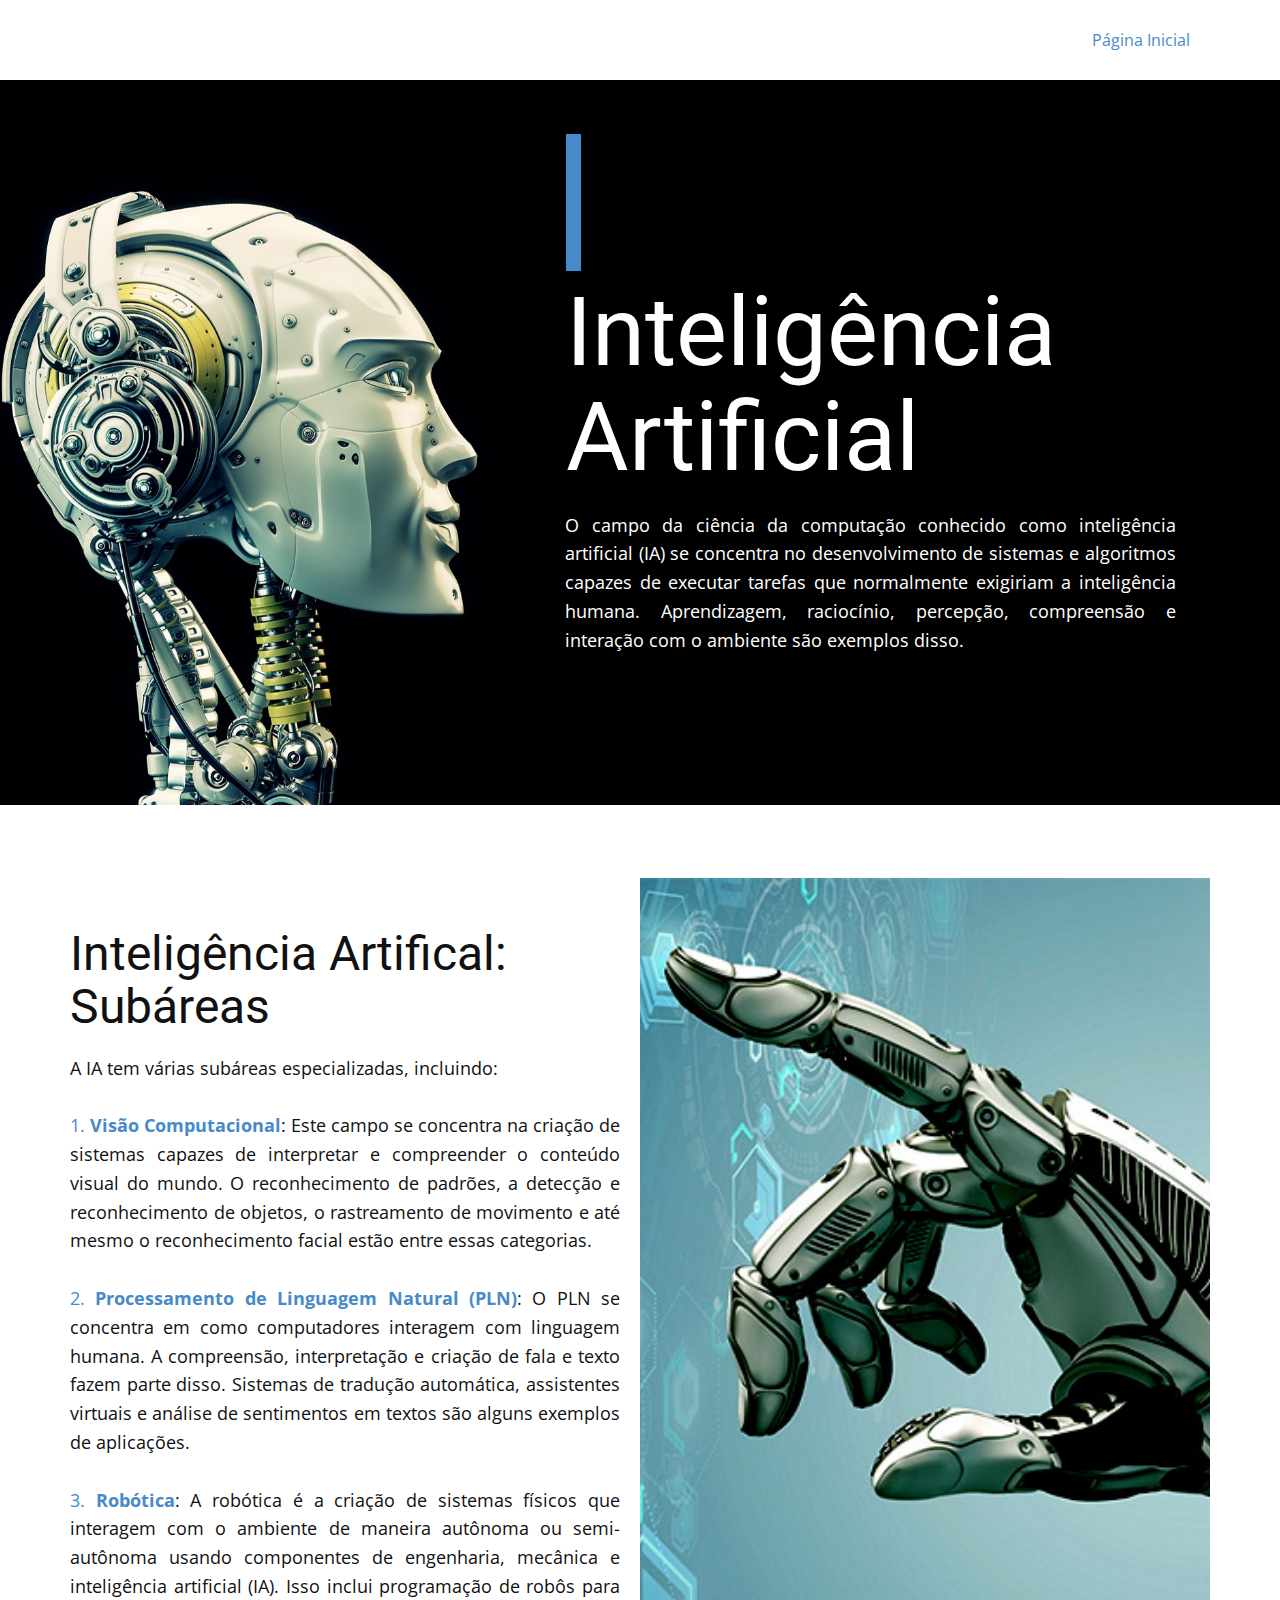
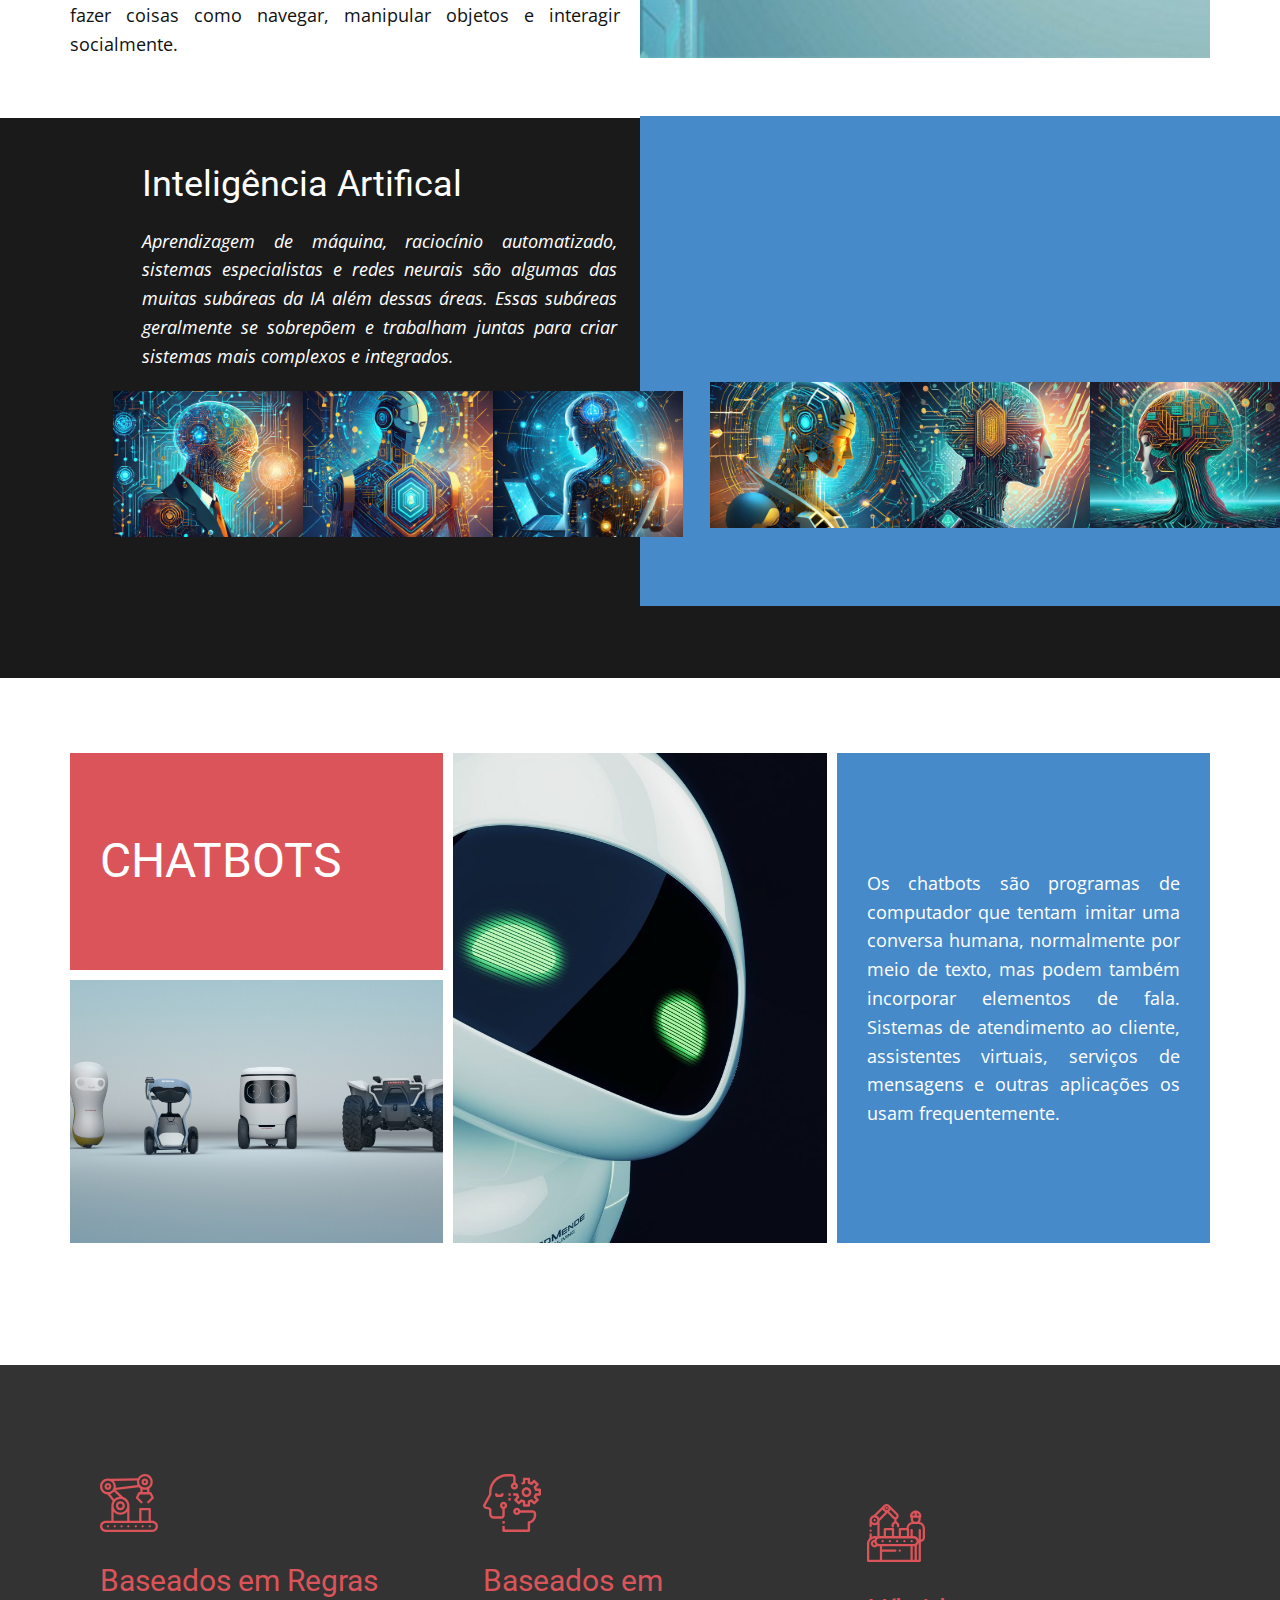
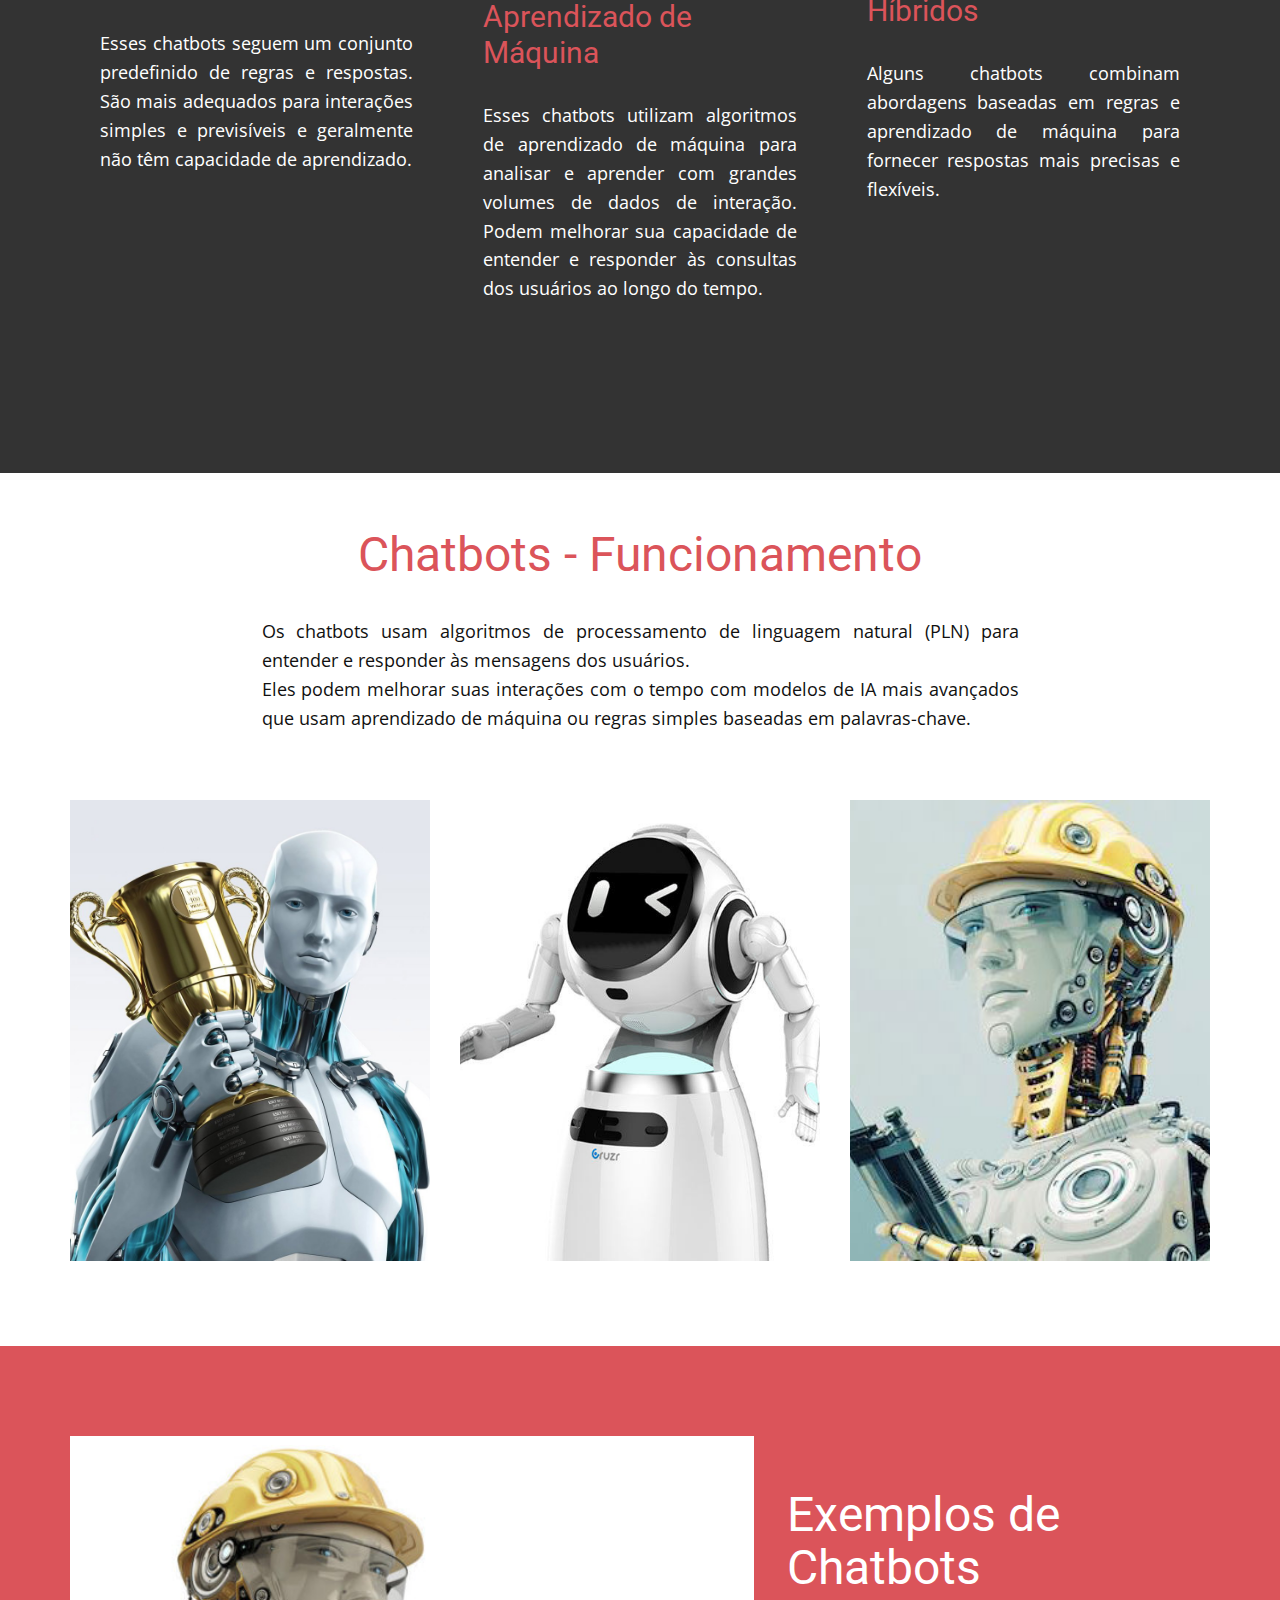
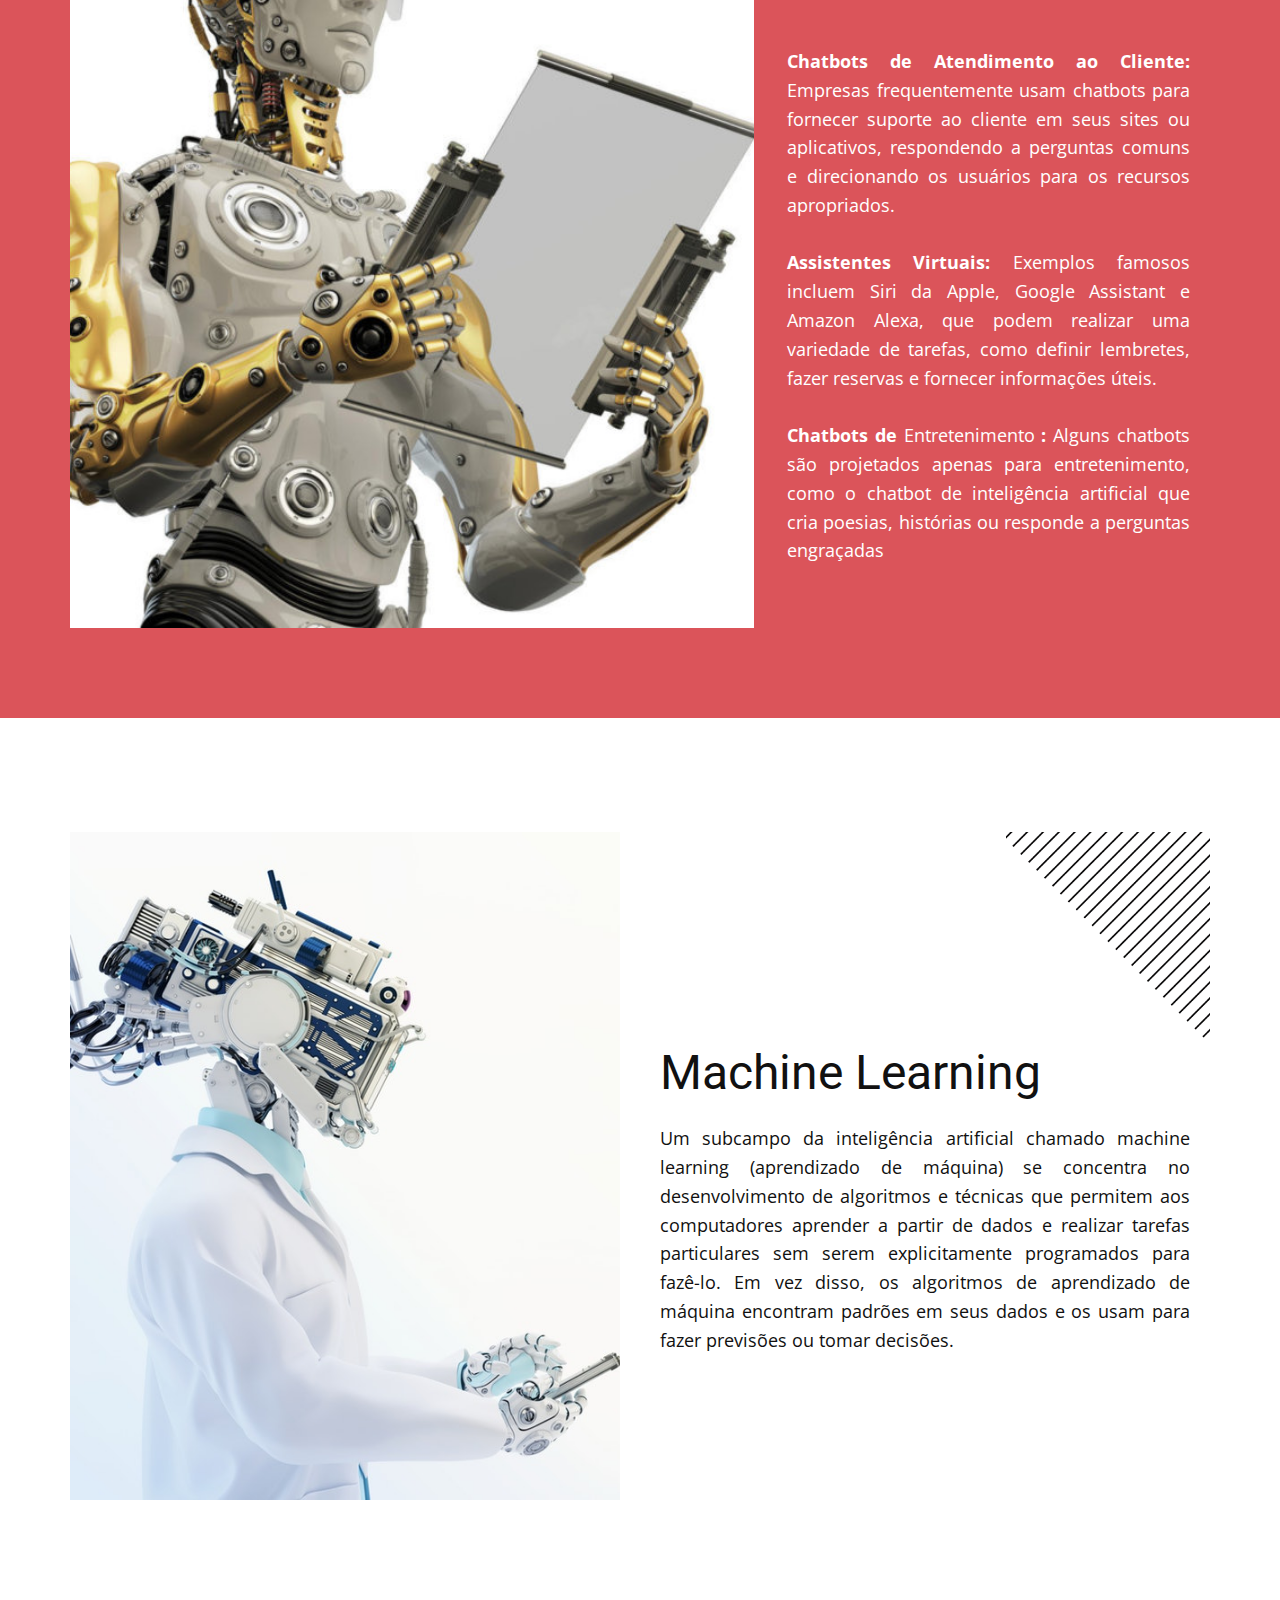
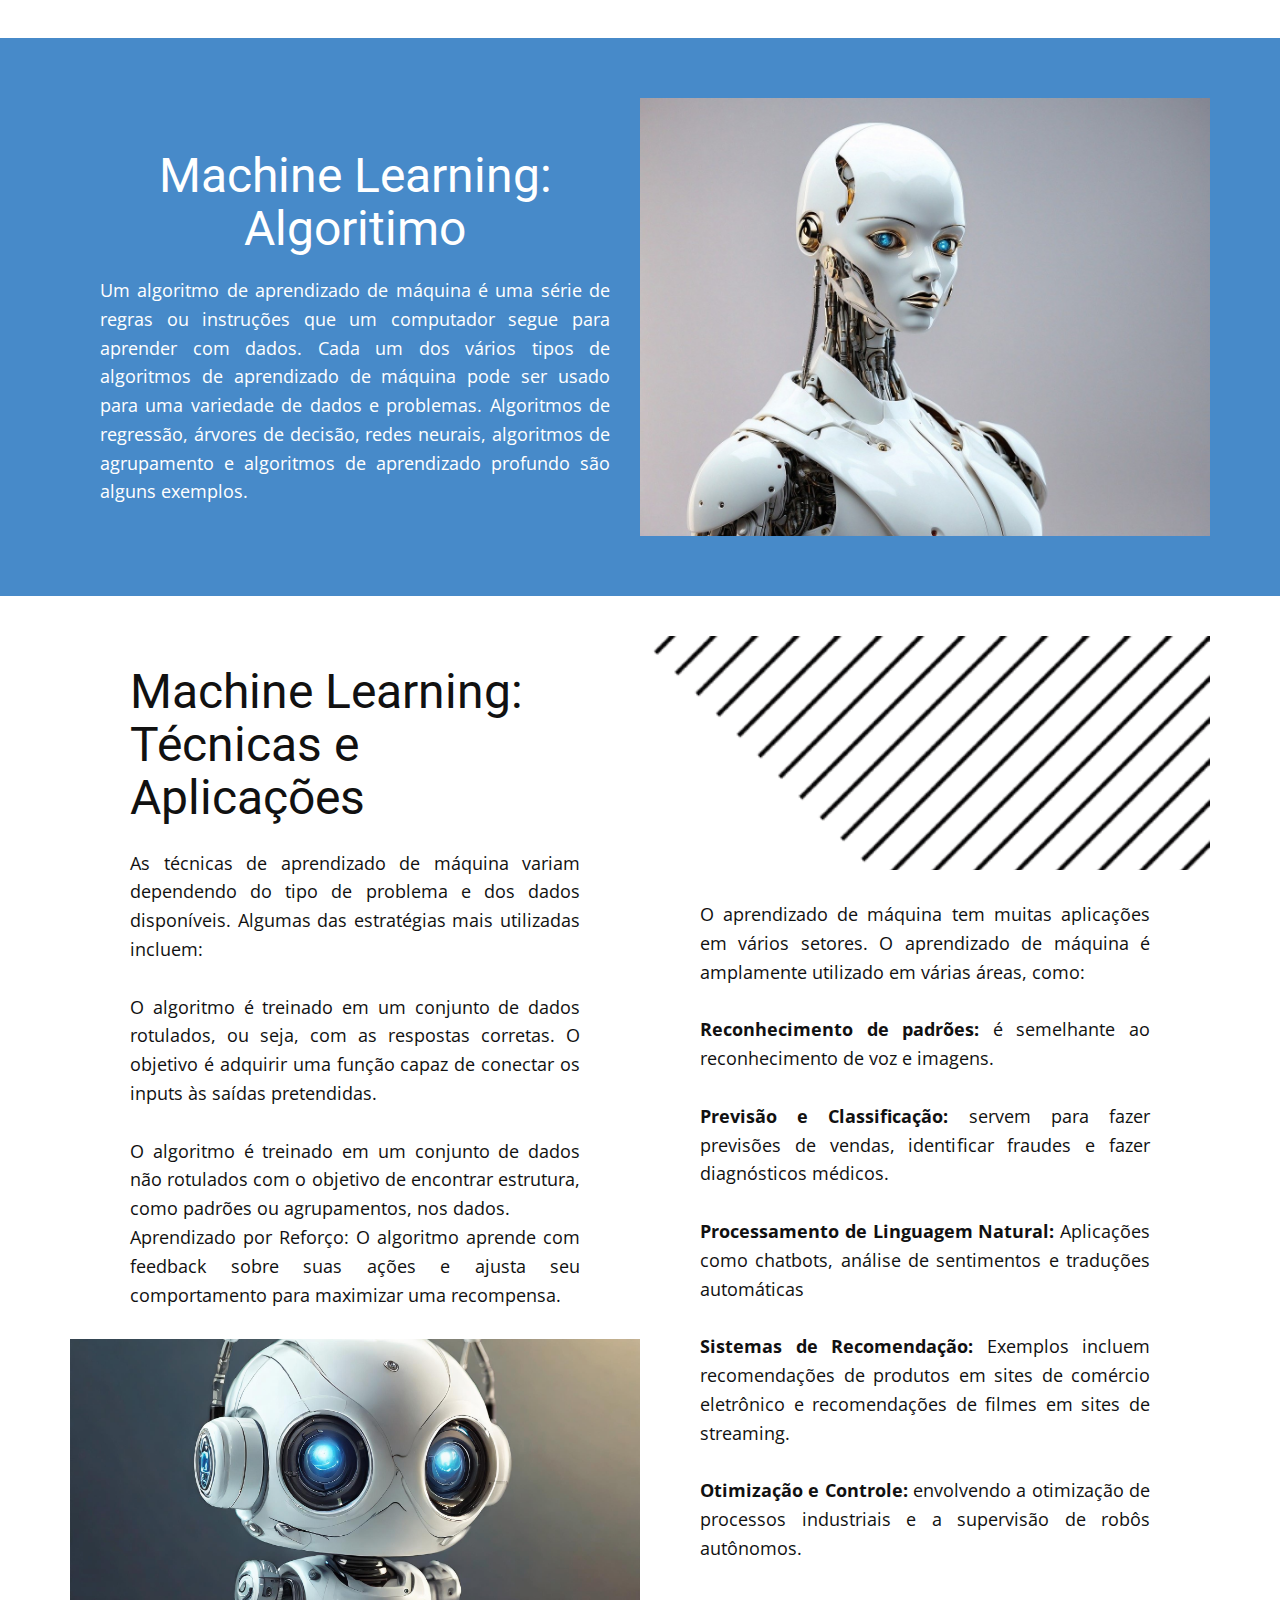
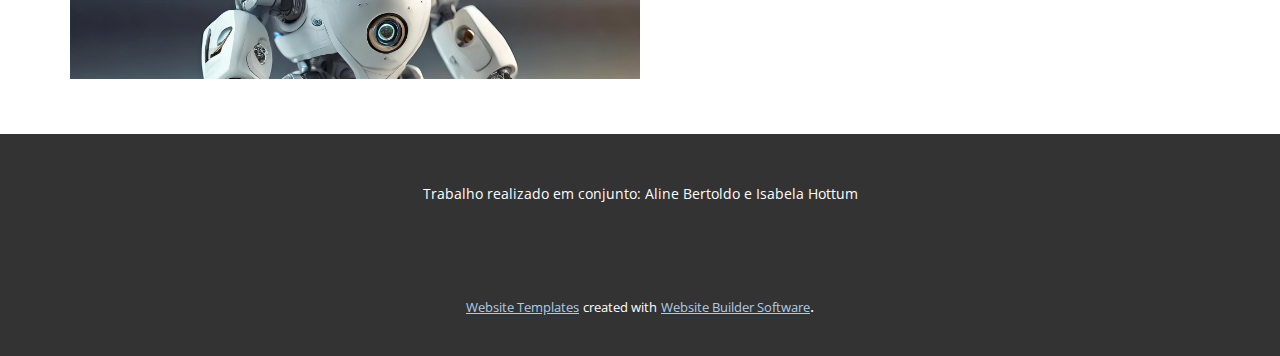
<file: index.html>
<!DOCTYPE html>
<html style="font-size: 16px;" lang="pt"><head>
    <meta name="viewport" content="width=device-width, initial-scale=1.0">
    <meta charset="utf-8">
    <meta name="keywords" content="Inteligencia Artificial, Subáreas, CHATBOTS​, Chatbots - Funcionamento​, ​Exemplos de Chatbots, Machine Learning, INTUITIVE">
    <meta name="description" content="">
    <title>Página Inicial</title>
    <link rel="stylesheet" href="nicepage.css" media="screen">
<link rel="stylesheet" href="Página-Inicial.css" media="screen">
    <script class="u-script" type="text/javascript" src="jquery.js" defer=""></script>
    <script class="u-script" type="text/javascript" src="nicepage.js" defer=""></script>
    <meta name="generator" content="Nicepage 6.7.6, nicepage.com">
    <link id="u-theme-google-font" rel="stylesheet" href="https://fonts.googleapis.com/css?family=Roboto:100,100i,300,300i,400,400i,500,500i,700,700i,900,900i|Open+Sans:300,300i,400,400i,500,500i,600,600i,700,700i,800,800i">
    
    
    
    
    
    
    
    
    
    
    
    
    <script type="application/ld+json">{
		"@context": "http://schema.org",
		"@type": "Organization",
		"name": ""
}</script>
    <meta name="theme-color" content="#478ac9">
    <meta property="og:title" content="Página Inicial">
    <meta property="og:type" content="website">
  <meta data-intl-tel-input-cdn-path="intlTelInput/"></head>
  <body data-home-page="Página-Inicial.html" data-home-page-title="Página Inicial" data-path-to-root="./" data-include-products="false" class="u-body u-xl-mode" data-lang="pt"><header class="u-clearfix u-header u-header" id="sec-ea9b"><div class="u-clearfix u-sheet u-sheet-1">
        <nav class="u-menu u-menu-one-level u-offcanvas u-menu-1">
          <div class="menu-collapse" style="font-size: 1rem; letter-spacing: 0px;">
            <a class="u-button-style u-custom-left-right-menu-spacing u-custom-padding-bottom u-custom-top-bottom-menu-spacing u-nav-link u-text-active-palette-1-base u-text-hover-palette-2-base" href="#">
              <svg class="u-svg-link" viewBox="0 0 24 24"><use xmlns:xlink="http://www.w3.org/1999/xlink" xlink:href="#menu-hamburger"></use></svg>
              <svg class="u-svg-content" version="1.1" id="menu-hamburger" viewBox="0 0 16 16" x="0px" y="0px" xmlns:xlink="http://www.w3.org/1999/xlink" xmlns="http://www.w3.org/2000/svg"><g><rect y="1" width="16" height="2"></rect><rect y="7" width="16" height="2"></rect><rect y="13" width="16" height="2"></rect>
</g></svg>
            </a>
          </div>
          <div class="u-custom-menu u-nav-container">
            <ul class="u-nav u-unstyled u-nav-1"><li class="u-nav-item"><a class="u-button-style u-nav-link u-text-active-palette-1-base u-text-hover-palette-2-base" href="Página-Inicial.html" style="padding: 10px 20px;">Página Inicial</a>
</li></ul>
          </div>
          <div class="u-custom-menu u-nav-container-collapse">
            <div class="u-black u-container-style u-inner-container-layout u-opacity u-opacity-95 u-sidenav">
              <div class="u-inner-container-layout u-sidenav-overflow">
                <div class="u-menu-close"></div>
                <ul class="u-align-center u-nav u-popupmenu-items u-unstyled u-nav-2"><li class="u-nav-item"><a class="u-button-style u-nav-link" href="Página-Inicial.html">Página Inicial</a>
</li></ul>
              </div>
            </div>
            <div class="u-black u-menu-overlay u-opacity u-opacity-70"></div>
          </div>
        </nav>
      </div></header>
    <section class="u-clearfix u-image u-section-1" id="carousel_e545">
      <div class="u-clearfix u-sheet u-valign-middle u-sheet-1">
        <div class="u-container-style u-group u-group-1">
          <div class="u-container-layout u-container-layout-1">
            <div class="u-palette-1-base u-shape u-shape-rectangle u-shape-1"></div>
            <h1 class="u-text u-text-body-alt-color u-title u-text-1">Inteligência Artificial</h1>
            <p class="u-align-justify u-large-text u-text u-text-body-alt-color u-text-variant u-text-2"> O campo da ciência da computação conhecido como inteligência artificial (IA) se concentra no desenvolvimento de sistemas e algoritmos capazes de executar tarefas que normalmente exigiriam a inteligência humana. Aprendizagem, raciocínio, percepção, compreensão e interação com o ambiente são exemplos disso.</p>
          </div>
        </div>
      </div>
    </section>
    <section class="u-clearfix u-section-2" id="carousel_7356">
      <div class="u-clearfix u-sheet u-sheet-1">
        <div class="data-layout-selected u-align-left u-clearfix u-expanded-width u-gutter-0 u-layout-spacing-top u-layout-wrap u-layout-wrap-1">
          <div class="u-gutter-0 u-layout">
            <div class="u-layout-row">
              <div class="u-container-style u-layout-cell u-left-cell u-size-30 u-layout-cell-1">
                <div class="u-container-layout u-container-layout-1">
                  <h2 class="u-text u-text-1">Inteligência Artifical: Subáreas</h2>
                  <p class="u-align-justify u-text u-text-2"> A IA tem várias subáreas especializadas, incluindo:<br>
                    <br>
                    <span class="u-text-palette-1-base">1.</span>
                    <span style="font-weight: 700;" class="u-text-palette-1-base">Visão Computacional</span>: Este campo se concentra na criação de sistemas capazes de interpretar e compreender o conteúdo visual do mundo. O reconhecimento de padrões, a detecção e reconhecimento de objetos, o rastreamento de movimento e até mesmo o reconhecimento facial estão entre essas categorias.<br>
                    <br>
                    <span style="font-weight: 400;" class="u-text-palette-1-base">2.</span>
                    <span style="font-weight: 700;" class="u-text-palette-1-base">Processamento de Linguagem Natural (PLN)</span>: O PLN se concentra em como computadores interagem com linguagem humana. A compreensão, interpretação e criação de fala e texto fazem parte disso. Sistemas de tradução automática, assistentes virtuais e análise de sentimentos em textos são alguns exemplos de aplicações.<br>
                    <br>
                    <span class="u-text-palette-1-base">3.</span>
                    <span style="font-weight: 700;" class="u-text-palette-1-base">Robótica</span>: A robótica é a criação de sistemas físicos que interagem com o ambiente de maneira autônoma ou semi-autônoma usando componentes de engenharia, mecânica e inteligência artificial (IA). Isso inclui programação de robôs para fazer coisas como navegar, manipular objetos e interagir socialmente.&nbsp;<br>
                  </p>
                </div>
              </div>
              <div class="u-align-left u-container-style u-image u-layout-cell u-right-cell u-size-30 u-image-1">
                <div class="u-container-layout u-valign-middle u-container-layout-2" src=""></div>
              </div>
            </div>
          </div>
        </div>
      </div>
    </section>
    <section class="u-clearfix u-grey-90 u-section-3" id="carousel_b9e3">
      <div class="custom-expanded u-container-style u-custom-color-1 u-group u-shape-rectangle u-group-1">
        <div class="u-container-layout u-container-layout-1">
          <img src="images/1q.png" alt="" class="u-image u-image-default u-image-1" data-image-width="395" data-image-height="396">
          <div class="data-layout-selected u-clearfix u-gutter-0 u-layout-wrap u-layout-wrap-1">
            <div class="u-gutter-0 u-layout">
              <div class="u-layout-row">
                <div class="u-container-style u-image u-layout-cell u-left-cell u-size-20 u-image-2" data-image-width="2048" data-image-height="2048">
                  <div class="u-container-layout"></div>
                </div>
                <div class="u-container-style u-image u-layout-cell u-size-20 u-image-3" data-image-width="2048" data-image-height="2048">
                  <div class="u-container-layout"></div>
                </div>
                <div class="u-container-style u-image u-layout-cell u-size-20 u-image-4" data-image-width="2048" data-image-height="2048">
                  <div class="u-container-layout"></div>
                </div>
              </div>
            </div>
          </div>
        </div>
      </div>
      <div class="custom-expanded u-container-style u-group u-group-2">
        <div class="u-container-layout u-valign-middle u-container-layout-5">
          <h3 class="u-text u-text-1">Inteligência​ Artifical</h3>
          <p class="u-align-justify u-text u-text-2"> Aprendizagem de máquina, raciocínio automatizado, sistemas especialistas e redes neurais são algumas das muitas subáreas da IA além dessas áreas. Essas subáreas geralmente se sobrepõem e trabalham juntas para criar sistemas mais complexos e integrados.</p>
        </div>
      </div>
      <div class="data-layout-selected u-clearfix u-gutter-0 u-layout-wrap u-layout-wrap-2">
        <div class="u-gutter-0 u-layout">
          <div class="u-layout-row">
            <div class="u-container-style u-image u-layout-cell u-left-cell u-size-20 u-image-5" data-image-width="2048" data-image-height="2048">
              <div class="u-container-layout"></div>
            </div>
            <div class="u-container-style u-image u-layout-cell u-size-20 u-image-6" data-image-width="2048" data-image-height="2048">
              <div class="u-container-layout"></div>
            </div>
            <div class="u-container-style u-image u-layout-cell u-size-20 u-image-7" data-image-width="2048" data-image-height="2048">
              <div class="u-container-layout"></div>
            </div>
          </div>
        </div>
      </div>
    </section>
    <section class="u-clearfix u-section-4" id="carousel_585e">
      <div class="u-clearfix u-sheet u-sheet-1">
        <div class="data-layout-selected u-clearfix u-expanded-width u-expanded-width-md u-gutter-10 u-layout-wrap u-layout-wrap-1">
          <div class="u-layout">
            <div class="u-layout-row">
              <div class="u-size-20 u-size-60-md u-size-xs-60">
                <div class="u-layout-col">
                  <div class="u-align-left u-container-style u-layout-cell u-left-cell u-palette-2-base u-size-36 u-layout-cell-1" src="">
                    <div class="u-container-layout u-valign-middle u-container-layout-1">
                      <h2 class="u-text u-text-1">CHATBOTS </h2>
                    </div>
                  </div>
                  <div class="u-align-left u-container-style u-image u-layout-cell u-left-cell u-size-24 u-image-1">
                    <div class="u-container-layout" src=""></div>
                  </div>
                </div>
              </div>
              <div class="u-size-20 u-size-30-md u-size-xs-30">
                <div class="u-layout-row">
                  <div class="u-align-left u-container-style u-image u-layout-cell u-size-60 u-image-2" src="" data-image-width="658" data-image-height="894">
                    <div class="u-container-layout" src=""></div>
                  </div>
                </div>
              </div>
              <div class="u-size-20 u-size-30-md u-size-xs-30">
                <div class="u-layout-row">
                  <div class="u-align-justify u-container-style u-layout-cell u-palette-1-base u-right-cell u-size-60 u-layout-cell-4">
                    <div class="u-container-layout u-valign-middle u-container-layout-4">
                      <p class="u-text u-text-2"> Os chatbots são programas de computador que tentam imitar uma conversa humana, normalmente por meio de texto, mas podem também incorporar elementos de fala. Sistemas de atendimento ao cliente, assistentes virtuais, serviços de mensagens e outras aplicações os usam frequentemente.</p>
                    </div>
                  </div>
                </div>
              </div>
            </div>
          </div>
        </div>
      </div>
    </section>
    <section class="u-clearfix u-grey-80 u-section-5" id="carousel_9085">
      <div class="u-clearfix u-sheet u-valign-middle u-sheet-1">
        <div class="data-layout-selected u-clearfix u-expanded-width u-gutter-10 u-layout-spacing-vertical u-layout-wrap u-layout-wrap-1">
          <div class="u-layout">
            <div class="u-layout-row">
              <div class="u-container-style u-layout-cell u-left-cell u-size-20 u-size-20-md u-layout-cell-1">
                <div class="u-container-layout u-valign-middle-xs u-container-layout-1"><span class="u-align-left u-icon u-text-palette-2-base u-icon-1"><svg class="u-svg-link" preserveAspectRatio="xMidYMin slice" viewBox="0 0 512 512" style=""><use xmlns:xlink="http://www.w3.org/1999/xlink" xlink:href="#svg-c7fd"></use></svg><svg class="u-svg-content" viewBox="0 0 512 512" x="0px" y="0px" id="svg-c7fd" style="enable-background:new 0 0 512 512;"><g><g><path d="M438.942,451.898c-5.518,0-9.997,4.479-9.997,9.997s4.479,9.997,9.997,9.997s9.997-4.479,9.997-9.997    S444.46,451.898,438.942,451.898z"></path>
</g>
</g><g><g><path d="M375.962,451.898c-5.518,0-9.997,4.479-9.997,9.997s4.479,9.997,9.997,9.997s9.997-4.479,9.997-9.997    S381.48,451.898,375.962,451.898z"></path>
</g>
</g><g><g><path d="M315.981,451.898c-5.518,0-9.997,4.479-9.997,9.997s4.479,9.997,9.997,9.997s9.997-4.479,9.997-9.997    S321.499,451.898,315.981,451.898z"></path>
</g>
</g><g><g><path d="M250.002,451.898c-5.518,0-9.997,4.479-9.997,9.997s4.479,9.997,9.997,9.997s9.997-4.479,9.997-9.997    S255.52,451.898,250.002,451.898z"></path>
</g>
</g><g><g><path d="M190.021,451.898c-5.518,0-9.997,4.479-9.997,9.997s4.479,9.997,9.997,9.997s9.997-4.479,9.997-9.997    S195.539,451.898,190.021,451.898z"></path>
</g>
</g><g><g><path d="M130.04,451.898c-5.518,0-9.997,4.479-9.997,9.997s4.479,9.997,9.997,9.997s9.997-4.479,9.997-9.997    S135.558,451.898,130.04,451.898z"></path>
</g>
</g><g><g><path d="M70.059,451.898c-5.518,0-9.997,4.479-9.997,9.997s4.479,9.997,9.997,9.997s9.997-4.479,9.997-9.997    S75.577,451.898,70.059,451.898z"></path>
</g>
</g><g><g><path d="M461.935,411.83h-12.996V309.943c0-5.521-4.476-9.997-9.997-9.997h-82.974c-5.521,0-9.997,4.476-9.997,9.997V411.83    h-85.973V279.952c0-17.576-5.593-34.255-16.176-48.233c-9.723-12.843-23.341-22.586-38.547-27.651l-65.612-62.422l204.269-24.848    c3.594,4.004,7.617,7.559,12.035,10.634v32.558h-9.997c-3.787,0-7.248,2.139-8.941,5.526l-19.994,39.987    c-1.924,3.849-1.17,8.497,1.872,11.539l39.987,39.987c3.904,3.904,10.234,3.904,14.139,0c3.904-3.904,3.904-10.234,0-14.139    l-34.893-34.892l14.009-28.016h87.612l14.009,28.016l-34.893,34.892c-3.904,3.904-3.904,10.234,0,14.139    c1.952,1.952,4.511,2.928,7.069,2.928c2.558,0,5.117-0.976,7.069-2.928l39.987-39.987c3.042-3.043,3.797-7.691,1.872-11.539    l-19.994-39.987c-1.693-3.387-5.155-5.526-8.941-5.526h-9.997v-32.554c18.63-13.008,29.99-34.497,29.99-57.418    c0-38.586-31.392-69.978-69.978-69.978c-25.977,0-49.492,14.25-61.618,36.801L90.729,42.03c-0.877,0.019-1.719,0.161-2.524,0.39    c-5.905-1.579-11.988-2.392-18.146-2.392c-38.586,0-69.978,31.392-69.978,69.978c0,37.28,29.305,67.839,66.088,69.864    l45.451,58.657c-7.583,12.456-11.57,26.627-11.57,41.425v131.877H50.065c-13.368,0-25.939,5.209-35.397,14.668    C5.209,435.956,0,448.526,0,461.895c0,27.606,22.459,50.065,50.065,50.065h411.87c13.368,0,25.939-5.209,35.397-14.668    c9.459-9.458,14.668-22.029,14.668-35.397C512,434.289,489.541,411.83,461.935,411.83z M415.949,159.99h-39.987v-22.91    c6.457,1.921,13.194,2.916,19.994,2.916c6.8,0,13.537-0.995,19.994-2.916V159.99z M349.882,50.598    c0-0.001,0.001-0.002,0.001-0.003c7.839-18.565,25.923-30.56,46.072-30.56c27.561,0,49.984,22.423,49.984,49.984    c0,17.79-9.579,34.382-25.001,43.301c-7.555,4.373-16.194,6.683-24.983,6.683c-8.789,0-17.429-2.311-24.985-6.684    c-5.817-3.365-10.82-7.784-14.874-13.143c-6.623-8.732-10.124-19.161-10.124-30.157C345.973,63.271,347.288,56.737,349.882,50.598    z M365.965,319.94h62.98v91.971h-62.98V319.94z M197.158,222.46c0.006,0.002,0.013,0.004,0.02,0.006    c25.216,7.501,42.827,31.14,42.827,57.487c0,33.074-26.907,59.981-59.981,59.981s-59.981-26.908-59.981-59.981    c0-13.049,4.117-25.449,11.907-35.864c11.45-15.327,28.973-24.117,48.074-24.117C185.884,219.971,191.648,220.808,197.158,222.46z     M240.005,332.767v79.144H120.043v-79.144c14.666,16.636,36.112,27.16,59.981,27.16S225.339,349.402,240.005,332.767z     M327.201,56.991c-0.803,4.264-1.223,8.612-1.223,13.027c0,9.831,2.009,19.336,5.87,28.109l-192.779,23.451    c0.632-3.798,0.968-7.659,0.968-11.572c0-18.577-7.315-35.853-19.619-48.611L327.201,56.991z M68.035,159.938    c-26.626-1.066-47.961-23.05-47.961-49.932c0-27.561,22.423-49.984,49.984-49.984c5.483,0,10.882,0.883,16.046,2.624    c20.3,6.876,33.938,25.908,33.938,47.36c0,6.748-1.316,13.282-3.913,19.426c-0.683,1.617-1.479,3.251-2.354,4.834    c-8.258,14.844-23.587,24.476-40.49,25.594C71.573,159.424,69.761,159.441,68.035,159.938z M89.422,177.238    c13.526-3.916,25.662-11.866,34.681-22.8l48.266,45.919c-17.976,1.753-34.932,9.62-47.902,22.108L89.422,177.238z M483.079,483.04    c-5.651,5.651-13.161,8.764-21.144,8.764H50.065c-16.493,0-29.909-13.417-29.909-29.91c0-7.983,3.113-15.493,8.765-21.145    c5.651-5.651,13.161-8.764,21.144-8.764h59.981c0.414,0,0.82-0.032,1.221-0.081h137.515c0.401,0.049,0.807,0.081,1.221,0.081    h105.966c0.414,0,0.82-0.032,1.221-0.081h80.534c0.401,0.049,0.807,0.081,1.221,0.081h22.993c16.492,0,29.909,13.417,29.909,29.91    C491.844,469.878,488.731,477.388,483.079,483.04z"></path>
</g>
</g><g><g><path d="M395.956,40.028c-16.537,0-29.991,13.454-29.991,29.991c0,16.537,13.454,29.99,29.991,29.99    c16.537,0,29.99-13.454,29.99-29.99C425.946,53.482,412.492,40.028,395.956,40.028z M395.956,80.016    c-5.512,0-9.997-4.485-9.997-9.997s4.485-9.997,9.997-9.997s9.997,4.485,9.997,9.997S401.468,80.016,395.956,80.016z"></path>
</g>
</g><g><g><path d="M70.059,80.016c-16.537,0-29.991,13.454-29.991,29.991c0,16.537,13.454,29.99,29.991,29.99s29.991-13.454,29.991-29.99    C100.049,93.469,86.596,80.016,70.059,80.016z M70.059,120.003c-5.512,0-9.997-4.485-9.997-9.997c0-5.512,4.485-9.997,9.997-9.997    s9.997,4.485,9.997,9.997C80.056,115.518,75.571,120.003,70.059,120.003z"></path>
</g>
</g><g><g><path d="M180.024,239.965c-22.049,0-39.987,17.937-39.987,39.987c0,22.049,17.938,39.987,39.987,39.987    s39.987-17.938,39.987-39.987C220.011,257.903,202.073,239.965,180.024,239.965z M180.024,299.946    c-11.025,0-19.994-8.969-19.994-19.994c0-11.024,8.969-19.994,19.994-19.994c11.024,0,19.994,8.969,19.994,19.994    C200.018,290.977,191.049,299.946,180.024,299.946z"></path>
</g>
</g></svg></span>
                  <h3 class="u-align-left u-text u-text-palette-2-base u-text-1"> Baseados em Regras</h3>
                  <p class="u-align-justify u-text u-text-2"> Esses chatbots seguem um conjunto predefinido de regras e respostas. São mais adequados para interações simples e previsíveis e geralmente não têm capacidade de aprendizado.</p>
                </div>
              </div>
              <div class="u-container-style u-layout-cell u-size-20 u-size-20-md u-layout-cell-2">
                <div class="u-container-layout u-valign-middle-xs u-container-layout-2"><span class="u-align-left u-icon u-text-palette-2-base u-icon-2"><svg class="u-svg-link" preserveAspectRatio="xMidYMin slice" viewBox="0 0 512.014 512.014" style=""><use xmlns:xlink="http://www.w3.org/1999/xlink" xlink:href="#svg-556e"></use></svg><svg class="u-svg-content" viewBox="0 0 512.014 512.014" x="0px" y="0px" id="svg-556e" style="enable-background:new 0 0 512.014 512.014;"><g><g><path d="M256.013,0.014h-42.667c-88.324,0.1-159.9,71.676-160,160v17.931L1.336,272.195c-0.866,1.579-1.321,3.351-1.323,5.152    c-0.018,0.606-0.018,1.213,0,1.819c0.502,17.171,14.829,30.684,32,30.181c7.758,0.431,15.2,3.218,21.333,7.989v34.677    c-0.024,0.815-0.024,1.631,0,2.447c0.676,22.888,19.778,40.896,42.667,40.22h64c0.606,0.018,1.213,0.018,1.819,0    c17.171-0.502,30.684-14.829,30.181-32v-64H170.68v64c0.062,0.634,0.062,1.273,0,1.907c-0.527,5.365-5.302,9.286-10.667,8.76h-64    c-0.851,0.054-1.705,0.054-2.556,0c-11.076-0.706-19.483-10.257-18.777-21.333v-39.765c0.001-3.055-1.308-5.964-3.595-7.989    c-10.698-9.857-24.539-15.612-39.072-16.245c-0.047,0.006-0.095,0.011-0.142,0.016c-5.143,0.545-9.755-3.182-10.301-8.326    l51.787-93.867c0.866-1.579,1.321-3.351,1.323-5.152v-20.672C74.768,83.467,136.8,21.435,213.347,21.347h42.539    c0.649-0.069,1.304-0.073,1.954-0.012c5.39,0.507,9.348,5.288,8.841,10.678v53.333h21.333V32.014c0.018-0.606,0.018-1.213,0-1.819    C287.511,13.024,273.184-0.489,256.013,0.014z"></path>
</g>
</g><g><g><path d="M437.347,320.014H320.013v21.333h117.333c0.634-0.062,1.273-0.062,1.907,0c5.365,0.527,9.287,5.302,8.76,10.667v20.16    c-1.536,6.368-11.819,43.84-42.667,43.84c-5.891,0-10.667,4.776-10.667,10.667v64H192.013v-32H170.68v42.667    c0,5.891,4.776,10.667,10.667,10.667h224v0c5.891,0,10.667-4.776,10.667-10.667v-64.939c33.344-6.304,49.237-41.483,53.12-60.928    c0.143-0.702,0.214-1.417,0.213-2.133v-21.333c0.018-0.606,0.018-1.213,0-1.819C468.845,333.024,454.518,319.511,437.347,320.014z    "></path>
</g>
</g><g><g><path d="M501.347,128.014h-26.891c-1.129-3.169-2.421-6.277-3.872-9.312l19.029-19.029c4.164-4.165,4.164-10.917,0-15.083    l-30.176-30.176c-4.165-4.164-10.917-4.164-15.083,0l-19.029,19.029c-3.036-1.445-6.144-2.733-9.312-3.861V42.68    c0-5.891-4.776-10.667-10.667-10.667H362.68c-5.891,0-10.667,4.776-10.667,10.667v26.901c-5.808,2.051-11.402,4.662-16.704,7.797    l10.837,18.368c5.998-3.531,12.461-6.206,19.2-7.947c4.709-1.216,7.999-5.462,8-10.325V53.347h21.333v24.128    c-0.006,4.861,3.275,9.111,7.979,10.336c6.739,1.741,13.202,4.416,19.2,7.947c4.192,2.477,9.529,1.801,12.971-1.643l17.067-17.067    l15.093,15.061l-17.067,17.067c-3.447,3.439-4.127,8.777-1.653,12.971c3.538,5.997,6.22,12.46,7.968,19.2    c1.215,4.705,5.456,7.994,10.315,8h24.128v21.323h-24.107c-4.859,0.006-9.1,3.295-10.315,8c-1.748,6.74-4.43,13.203-7.968,19.2    c-2.474,4.194-1.794,9.531,1.653,12.971l17.067,17.067l-15.083,15.083l-17.067-17.067c-3.442-3.444-8.779-4.12-12.971-1.643    c-5.998,3.531-12.461,6.206-19.2,7.947c-4.709,1.216-7.999,5.462-8,10.325v24.128h-21.333v-24.117    c-0.001-4.863-3.291-9.11-8-10.325c-6.739-1.741-13.202-4.416-19.2-7.947c-4.192-2.477-9.529-1.801-12.971,1.643L316.12,243    l-15.083-15.083l17.067-17.067c3.447-3.439,4.128-8.777,1.653-12.971c-3.538-5.997-6.22-12.46-7.968-19.2    c-1.215-4.705-5.456-7.994-10.315-8H266.68v21.333h26.901c1.125,3.169,2.414,6.277,3.861,9.312l-19.029,19.029    c-4.164,4.165-4.164,10.917,0,15.083l30.176,30.176c4.165,4.164,10.917,4.164,15.083,0l19.029-19.029    c3.036,1.445,6.144,2.733,9.312,3.861v26.901c0,5.891,4.776,10.667,10.667,10.667h42.667l0,0c5.891,0,10.667-4.776,10.667-10.667    v-26.891c3.168-1.128,6.276-2.417,9.312-3.861l19.029,19.019c4.165,4.164,10.917,4.164,15.083,0l30.176-30.176    c4.164-4.165,4.164-10.917,0-15.083l-19.04-19.029c1.451-3.035,2.743-6.143,3.872-9.312h26.901    c5.891,0,10.667-4.776,10.667-10.667V138.68C512.013,132.789,507.238,128.014,501.347,128.014z"></path>
</g>
</g><g><g><path d="M384.013,117.347c-23.564,0-42.667,19.103-42.667,42.667s19.102,42.667,42.667,42.667    c23.564,0,42.667-19.103,42.667-42.667S407.578,117.347,384.013,117.347z M384.013,181.347c-11.782,0-21.333-9.551-21.333-21.333    c0-11.782,9.551-21.333,21.333-21.333c11.782,0,21.333,9.551,21.333,21.333C405.347,171.796,395.796,181.347,384.013,181.347z"></path>
</g>
</g><g><g><path d="M160.013,170.68v10.667h-32V170.68H106.68v10.667c-0.006,0.295-0.006,0.589,0,0.884    c0.244,11.538,9.795,20.693,21.333,20.449h32c0.295,0.006,0.589,0.006,0.884,0c11.538-0.244,20.693-9.795,20.449-21.333V170.68    H160.013z"></path>
</g>
</g><g><g><path d="M298.68,298.68c-17.673,0-32,14.327-32,32c0,17.673,14.327,32,32,32c17.673,0,32-14.327,32-32    C330.68,313.007,316.353,298.68,298.68,298.68z M298.68,341.347c-5.891,0-10.667-4.776-10.667-10.667    c0-5.891,4.776-10.667,10.667-10.667c5.891,0,10.667,4.776,10.667,10.667C309.347,336.571,304.571,341.347,298.68,341.347z"></path>
</g>
</g><g><g><path d="M181.347,245.347c-17.673,0-32,14.327-32,32c0,17.673,14.327,32,32,32c17.673,0,32-14.327,32-32    C213.347,259.674,199.02,245.347,181.347,245.347z M181.347,288.014c-5.891,0-10.667-4.776-10.667-10.667    c0-5.891,4.776-10.667,10.667-10.667c5.891,0,10.667,4.776,10.667,10.667C192.013,283.238,187.238,288.014,181.347,288.014z"></path>
</g>
</g><g><g><path d="M277.347,74.68c-17.673,0-32,14.327-32,32c0,17.673,14.327,32,32,32c17.673,0,32-14.327,32-32    C309.347,89.007,295.02,74.68,277.347,74.68z M277.347,117.347c-5.891,0-10.667-4.776-10.667-10.667s4.776-10.667,10.667-10.667    c5.891,0,10.667,4.776,10.667,10.667S283.238,117.347,277.347,117.347z"></path>
</g>
</g><g><g><rect x="224.013" y="170.68" width="21.333" height="21.333"></rect>
</g>
</g><g><g><rect x="224.013" y="213.347" width="21.333" height="21.333"></rect>
</g>
</g><g><g><rect x="170.68" y="416.014" width="21.333" height="21.333"></rect>
</g>
</g></svg></span>
                  <h3 class="u-align-left u-text u-text-palette-2-base u-text-3"> Baseados em Aprendizado de Máquina</h3>
                  <p class="u-align-justify u-text u-text-4"> Esses chatbots utilizam algoritmos de aprendizado de máquina para analisar e aprender com grandes volumes de dados de interação. Podem melhorar sua capacidade de entender e responder às consultas dos usuários ao longo do tempo.</p>
                </div>
              </div>
              <div class="u-container-style u-layout-cell u-right-cell u-size-20 u-size-20-md u-layout-cell-3">
                <div class="u-container-layout u-valign-middle-xs u-container-layout-3"><span class="u-align-left u-icon u-text-palette-2-base u-icon-3"><svg class="u-svg-link" preserveAspectRatio="xMidYMin slice" viewBox="0 0 512 512" style=""><use xmlns:xlink="http://www.w3.org/1999/xlink" xlink:href="#svg-48a6"></use></svg><svg class="u-svg-content" viewBox="0 0 512 512" id="svg-48a6"><path d="m466.070312 158.75c4.988282-7.136719 7.929688-15.808594 7.929688-25.15625v-13.039062c3.832031-1.402344 6.574219-5.070313 6.574219-9.386719v-3.097657c0-27.886718-22.6875-50.574218-50.574219-50.574218s-50.574219 22.6875-50.574219 50.574218v3.097657c0 4.316406 2.742188 7.984375 6.574219 9.386719v13.039062c0 9.347656 2.9375 18.019531 7.929688 25.15625-25.0625 5.132812-44.222657 26.628906-45.8125 52.796875h-58.117188c-5.523438 0-10 4.476563-10 10v62h-40.566406v-62c0-5.523437-4.480469-10-10-10h-72c-5.523438 0-10 4.476563-10 10v62h-36v-133.421875l69.703125-69.703125 46.523437 46.519531c3.707032 3.710938 8.136719 6.273438 12.839844 7.695313v16.886719l-20.902344 20.902343c-1.875 1.875-2.929687 4.417969-2.929687 7.070313v18.46875c0 5.519531 4.480469 10 10 10 5.523437 0 10-4.480469 10-10v-14.324219l13.832031-13.832031 13.832031 13.832031v12.824219c0 5.523437 4.480469 10 10 10 5.523438 0 10-4.476563 10-10v-16.96875c0-2.652344-1.054687-5.195313-2.929687-7.070313l-20.902344-20.902343v-17.59375c3.9375-1.5 7.628906-3.824219 10.796875-6.988282 5.828125-5.828125 9.039063-13.578125 9.039063-21.820312 0-8.242188-3.210938-15.988282-9.039063-21.816406l-72.574219-72.578126c-.019531-.015624-.039062-.03125-.054687-.046874-14.355469-14.265626-37.640625-14.238282-51.964844.078124l-88.542969 88.542969c-20.5625 4.011719-36.136718 22.152344-36.136718 43.875v51.789063c0 5.519531 4.480468 10 10 10 5.523437 0 10-4.480469 10-10v-14.558594c7.082031 4.71875 15.578124 7.472656 24.703124 7.472656 9.128907 0 17.625-2.753906 24.707032-7.472656v106.714844c-.472656.199218-.933594.414062-1.398438.628906-7.449218-2.777344-15.277344-4.203125-23.308594-4.203125-8.726562 0-17.058593 1.699219-24.703124 4.757813v-19.34375c0-5.519532-4.476563-10-10-10-5.523438 0-10 4.480468-10 10v31.816406c-13.515626 12.222656-22.023438 29.882812-22.023438 49.496094v151.691406c0 5.519531 4.476562 10 10 10h456c5.519531 0 10-4.480469 10-10v-166.808594c20.078125-1.363281 36-18.125 36-38.546875v-81.546875c0-27.738281-19.75-50.953125-45.929688-56.3125zm-36.609374-1.167969c-12.984376-.289062-23.460938-10.933593-23.460938-23.988281v-12.425781h48v12.425781c0 13.054688-10.476562 23.699219-23.460938 23.988281zm30.328124-56.414062h-19.789062v-21.988281c9.835938 3.417968 17.410156 11.71875 19.789062 21.988281zm-39.789062-21.988281v21.988281h-19.789062c2.378906-10.269531 9.953124-18.570313 19.789062-21.988281zm-7 224.367187c13.785156 0 25 11.214844 25 25s-11.214844 25-25 25h-304c-13.785156 0-25-11.214844-25-25s11.214844-25 25-25zm-9 70h9c2.382812 0 4.71875-.191406 7-.546875v118.964844h-16zm-339.46875-38.097656c1.421875 9.21875 5.664062 17.515625 11.800781 23.996093-2.554687 2.414063-5.964843 3.8125-9.605469 3.8125-7.71875 0-14-6.277343-14-14 0-6.96875 5.125-12.75 11.804688-13.808593zm235.46875-103.902344h52v52h-52zm-132.566406 0h52v52h-52zm-20.585938-168.914063c4.210938 4.207032 9.261719 7.261719 14.777344 9.015626l-53.84375 53.84375c-4.601562-10.636719-13.210938-19.144532-23.921875-23.605469l54.007813-54.003907c1.71875 5.394532 4.707031 10.472657 8.980468 14.75zm113.488282 42.488282c0 2.898437-1.132813 5.625-3.183594 7.675781-4.230469 4.234375-11.121094 4.234375-15.351563 0l-46.523437-46.519531 3.476562-3.472656c4.199219-4.203126 7.25-9.246094 9.015625-14.746094l49.382813 49.386718c2.050781 2.050782 3.183594 4.777344 3.183594 7.675782zm-75.726563-80.21875c3.175781 3.171875 4.921875 7.390625 4.921875 11.878906 0 4.089844-1.464844 7.945312-4.121094 11-.269531.21875-.535156.453125-.789062.707031-6.515625 6.515625-17.117188 6.515625-23.632813 0-6.511719-6.515625-6.511719-17.113281 0-23.628906.152344-.152344.289063-.3125.429688-.472656 6.585937-6.011719 16.824219-5.855469 23.191406.515625zm-117.882813 142.976562c-13.621093 0-24.703124-11.082031-24.703124-24.703125 0-13.625 11.082031-24.707031 24.703124-24.707031 13.625 0 24.707032 11.082031 24.707032 24.707031 0 13.621094-11.082032 24.703125-24.707032 24.703125zm-46.726562 182.394532c0-25.765626 20.960938-46.726563 46.726562-46.726563 1.589844 0 3.164063.082031 4.722657.238281-2.328125 3.519532-4.179688 7.378906-5.449219 11.492188-18.414062.390625-33.273438 15.476562-33.273438 33.980468 0 18.75 15.253907 34 34 34 10.414063 0 20.046876-4.703124 26.425782-12.601562 4.933594 1.863281 10.273437 2.890625 15.847656 2.890625h4.457031v118.414063h-93.457031zm364 141.691406h-250.542969v-70.417969h117.042969c5.523438 0 10-4.480469 10-10 0-5.523437-4.476562-10-10-10h-117.042969v-28h250.542969zm56 0v-127.441406c7.488281-5.636719 13.167969-13.546876 16-22.699219v150.140625zm52-195.355469c0 9.382813-6.972656 17.148437-16 18.441406v-85.023437c0-5.523438-4.476562-10-10-10s-10 4.476562-10 10v62.082031.019531 23.140625c-5.679688-18.351562-22.808594-31.722656-43-31.722656h-9v-53.519531c0-5.523438-4.476562-10-10-10s-10 4.476562-10 10v53.519531h-12v-62c0-3.25-1.558594-6.132813-3.960938-7.957031.777344-19.988282 17.269532-36.007813 37.445313-36.007813h23.976563c.179687 0 .359374.011719.539062.011719.183594 0 .359375-.007812.539062-.011719h23.980469c20.667969 0 37.480469 16.8125 37.480469 37.480469zm0 0"></path><path d="m32.019531 244.964844c2.628907 0 5.210938-1.070313 7.070313-2.933594 1.871094-1.859375 2.929687-4.4375 2.929687-7.066406 0-2.632813-1.058593-5.210938-2.929687-7.070313-1.859375-1.863281-4.429688-2.929687-7.070313-2.929687-2.628906 0-5.210937 1.066406-7.070312 2.929687-1.859375 1.859375-2.929688 4.4375-2.929688 7.070313 0 2.628906 1.070313 5.207031 2.929688 7.066406 1.859375 1.863281 4.441406 2.933594 7.070312 2.933594zm0 0"></path><path d="m66.730469 133.171875c-2.640625 0-5.210938 1.070313-7.070313 2.929687-1.859375 1.863282-2.929687 4.441407-2.929687 7.070313 0 2.640625 1.070312 5.210937 2.929687 7.070313 1.859375 1.859374 4.429688 2.929687 7.070313 2.929687 2.628906 0 5.207031-1.070313 7.070312-2.929687 1.859375-1.859376 2.929688-4.4375 2.929688-7.070313 0-2.628906-1.070313-5.207031-2.929688-7.070313-1.863281-1.859374-4.441406-2.929687-7.070312-2.929687zm0 0"></path><path d="m165.730469 43.742188c1.867187 1.859374 4.4375 2.929687 7.070312 2.929687 2.636719 0 5.207031-1.070313 7.078125-2.929687 1.859375-1.859376 2.929688-4.4375 2.929688-7.070313 0-2.628906-1.070313-5.207031-2.929688-7.070313-1.871094-1.855468-4.441406-2.929687-7.078125-2.929687-2.632812 0-5.203125 1.070313-7.070312 2.929687-1.859375 1.863282-2.921875 4.441407-2.921875 7.070313 0 2.632813 1.0625 5.210937 2.921875 7.070313zm0 0"></path><path d="m202 318.542969c-2.628906 0-5.210938 1.070312-7.070312 2.929687-1.859376 1.863282-2.929688 4.441406-2.929688 7.070313 0 2.628906 1.070312 5.210937 2.929688 7.070312 1.859374 1.867188 4.441406 2.929688 7.070312 2.929688s5.210938-1.0625 7.070312-2.929688c1.859376-1.859375 2.929688-4.441406 2.929688-7.070312 0-2.628907-1.070312-5.210938-2.929688-7.070313-1.859374-1.859375-4.441406-2.929687-7.070312-2.929687zm0 0"></path><path d="m138 318.542969c-2.628906 0-5.210938 1.070312-7.070312 2.929687-1.859376 1.863282-2.929688 4.441406-2.929688 7.070313 0 2.640625 1.070312 5.210937 2.929688 7.070312 1.859374 1.859375 4.429687 2.929688 7.070312 2.929688 2.628906 0 5.210938-1.070313 7.070312-2.929688 1.859376-1.859375 2.929688-4.429687 2.929688-7.070312 0-2.628907-1.070312-5.210938-2.929688-7.070313-1.859374-1.859375-4.441406-2.929687-7.070312-2.929687zm0 0"></path><path d="m394 338.542969c2.628906 0 5.210938-1.0625 7.070312-2.929688 1.859376-1.859375 2.929688-4.429687 2.929688-7.070312 0-2.628907-1.070312-5.210938-2.929688-7.070313-1.859374-1.859375-4.441406-2.929687-7.070312-2.929687s-5.210938 1.070312-7.070312 2.929687c-1.859376 1.863282-2.929688 4.441406-2.929688 7.070313 0 2.640625 1.070312 5.210937 2.929688 7.070312 1.859374 1.871094 4.441406 2.929688 7.070312 2.929688zm0 0"></path><path d="m266 318.542969c-2.628906 0-5.210938 1.070312-7.070312 2.929687-1.859376 1.863282-2.929688 4.441406-2.929688 7.070313 0 2.628906 1.070312 5.210937 2.929688 7.070312 1.859374 1.867188 4.441406 2.929688 7.070312 2.929688s5.210938-1.0625 7.070312-2.929688c1.859376-1.859375 2.929688-4.429687 2.929688-7.070312 0-2.628907-1.070312-5.210938-2.929688-7.070313-1.859374-1.859375-4.441406-2.929687-7.070312-2.929687zm0 0"></path><path d="m330 318.542969c-2.628906 0-5.210938 1.070312-7.070312 2.929687-1.859376 1.863282-2.929688 4.441406-2.929688 7.070313 0 2.628906 1.070312 5.210937 2.929688 7.070312 1.859374 1.867188 4.441406 2.929688 7.070312 2.929688s5.210938-1.0625 7.070312-2.929688c1.859376-1.859375 2.929688-4.441406 2.929688-7.070312 0-2.628907-1.070312-5.210938-2.929688-7.070313-1.859374-1.859375-4.441406-2.929687-7.070312-2.929687zm0 0"></path><path d="m288.898438 421.542969c2.632812 0 5.210937-1.0625 7.070312-2.929688 1.859375-1.859375 2.929688-4.429687 2.929688-7.070312 0-2.628907-1.070313-5.210938-2.929688-7.070313s-4.429688-2.929687-7.070312-2.929687c-2.628907 0-5.210938 1.070312-7.070313 2.929687s-2.929687 4.441406-2.929687 7.070313c0 2.640625 1.070312 5.210937 2.929687 7.070312 1.859375 1.871094 4.441406 2.929688 7.070313 2.929688zm0 0"></path></svg></span>
                  <h3 class="u-align-left u-text u-text-palette-2-base u-text-5"> Híbridos</h3>
                  <p class="u-align-justify u-text u-text-6"> Alguns chatbots combinam abordagens baseadas em regras e aprendizado de máquina para fornecer respostas mais precisas e flexíveis.</p>
                </div>
              </div>
            </div>
          </div>
        </div>
      </div>
    </section>
    <section class="u-clearfix u-section-6" id="carousel_6351">
      <div class="u-clearfix u-sheet u-sheet-1">
        <div class="u-container-style u-expanded-width-md u-expanded-width-sm u-expanded-width-xs u-group u-group-1">
          <div class="u-container-layout u-valign-middle u-container-layout-1">
            <h2 class="u-align-center u-text u-text-palette-2-base u-text-1">Chatbots - Funcionamento </h2>
            <p class="u-align-justify u-text u-text-2">Os chatbots usam algoritmos de processamento de linguagem natural (PLN) para entender e responder às mensagens dos usuários. <br>Eles podem melhorar suas interações com o tempo com modelos de IA mais avançados que usam aprendizado de máquina ou regras simples baseadas em palavras-chave. 
            </p>
          </div>
        </div>
        <div class="u-clearfix u-expanded-width u-gutter-30 u-layout-wrap u-layout-wrap-1">
          <div class="u-gutter-0 u-layout">
            <div class="u-layout-row">
              <div class="u-container-style u-image u-layout-cell u-left-cell u-size-20 u-image-1">
                <div class="u-container-layout"></div>
              </div>
              <div class="u-container-style u-image u-layout-cell u-size-20 u-image-2">
                <div class="u-container-layout"></div>
              </div>
              <div class="u-container-style u-image u-layout-cell u-right-cell u-size-20 u-image-3">
                <div class="u-container-layout"></div>
              </div>
            </div>
          </div>
        </div>
      </div>
    </section>
    <section class="u-clearfix u-palette-2-base u-section-7" id="carousel_5b23">
      <div class="u-clearfix u-sheet u-sheet-1">
        <div class="data-layout-selected u-clearfix u-expanded-width-lg u-expanded-width-md u-expanded-width-xl u-expanded-width-xs u-layout-wrap u-layout-wrap-1">
          <div class="u-gutter-0 u-layout">
            <div class="u-layout-row">
              <div class="u-container-style u-image u-layout-cell u-left-cell u-size-36 u-image-1" data-image-width="700" data-image-height="700">
                <div class="u-container-layout"></div>
              </div>
              <div class="u-container-style u-layout-cell u-palette-2-base u-right-cell u-size-24 u-layout-cell-2">
                <div class="u-container-layout u-valign-middle-sm u-container-layout-2">
                  <h2 class="u-align-left u-text u-text-1"> Exemplos de Chatbots</h2>
                  <p class="u-align-justify u-text u-text-2">
                    <span style="font-weight: 700;">Chatbots de Atendimento ao Cliente:</span> Empresas frequentemente usam chatbots para fornecer suporte ao cliente em seus sites ou aplicativos, respondendo a perguntas comuns e direcionando os usuários para os recursos apropriados.&nbsp;<br>
                    <br>
                    <span style="font-weight: 700;">Assistentes Virtuais:</span> Exemplos famosos incluem Siri da Apple, Google Assistant e Amazon Alexa, que podem realizar uma variedade de tarefas, como definir lembretes, fazer reservas e fornecer informações úteis.&nbsp;<br>
                    <br>
                    <span style="font-weight: 700;">Chatbots de <span style="font-weight: 400;">Entretenimento</span>
                    </span>
                    <span style="font-weight: 700;">:</span> Alguns chatbots são projetados apenas para entretenimento, como o chatbot de inteligência artificial que cria poesias, histórias ou responde a perguntas engraçadas 
                  </p>
                </div>
              </div>
            </div>
          </div>
        </div>
      </div>
    </section>
    <section class="u-clearfix u-section-8" id="carousel_cae2">
      <div class="u-clearfix u-sheet u-sheet-1">
        <div class="data-layout-selected u-clearfix u-expanded-width u-gutter-0 u-layout-spacing-top u-layout-wrap u-layout-wrap-1">
          <div class="u-gutter-0 u-layout">
            <div class="u-layout-row">
              <div class="u-align-left u-container-style u-layout-cell u-left-cell u-size-30 u-layout-cell-1">
                <div class="u-container-layout u-container-layout-1" src="">
                  <img class="u-expanded-width-sm u-expanded-width-xs u-image u-image-1" src="images/180521robotfull.jpg">
                </div>
              </div>
              <div class="u-container-style u-layout-cell u-right-cell u-size-30 u-layout-cell-2">
                <div class="u-container-layout u-valign-bottom-md u-container-layout-2">
                  <img src="images/1q1.png" alt="" class="u-image u-image-default u-image-2" data-image-width="395" data-image-height="396">
                  <h2 class="u-align-left u-text u-text-1">Machine Learning</h2>
                  <p class="u-align-justify u-text u-text-2"> Um subcampo da inteligência artificial chamado machine learning (aprendizado de máquina) se concentra no desenvolvimento de algoritmos e técnicas que permitem aos computadores aprender a partir de dados e realizar tarefas particulares sem serem explicitamente programados para fazê-lo. Em vez disso, os algoritmos de aprendizado de máquina encontram padrões em seus dados e os usam para fazer previsões ou tomar decisões.</p>
                </div>
              </div>
            </div>
          </div>
        </div>
      </div>
    </section>
    <section class="u-clearfix u-custom-color-1 u-section-9" id="sec-3b3b">
      <div class="u-clearfix u-sheet u-sheet-1">
        <div class="data-layout-selected u-clearfix u-expanded-width u-layout-wrap u-layout-wrap-1">
          <div class="u-layout">
            <div class="u-layout-row">
              <div class="u-container-align-center u-container-style u-layout-cell u-size-30 u-layout-cell-1">
                <div class="u-container-layout u-container-layout-1">
                  <h2 class="u-align-center u-text u-text-default u-text-1">Machine Learning: Algoritimo</h2>
                  <p class="u-align-justify u-text u-text-default u-text-2">Um algoritmo de aprendizado de máquina é uma série de regras ou instruções que um computador segue para aprender com dados. Cada um dos vários tipos de algoritmos de aprendizado de máquina pode ser usado para uma variedade de dados e problemas. Algoritmos de regressão, árvores de decisão, redes neurais, algoritmos de agrupamento e algoritmos de aprendizado profundo são alguns exemplos. </p>
                </div>
              </div>
              <div class="u-container-align-center u-container-style u-image u-layout-cell u-size-30 u-image-1" data-image-width="1280" data-image-height="960">
                <div class="u-container-layout u-container-layout-2"></div>
              </div>
            </div>
          </div>
        </div>
      </div>
    </section>
    <section class="u-clearfix u-white u-section-10" id="carousel_63f8">
      <div class="u-clearfix u-sheet u-sheet-1">
        <div class="data-layout-selected u-clearfix u-expanded-width u-layout-wrap u-layout-wrap-1">
          <div class="u-layout">
            <div class="u-layout-row">
              <div class="u-size-30 u-size-60-md">
                <div class="u-layout-col">
                  <div class="u-container-style u-layout-cell u-left-cell u-similar-fill u-size-40 u-layout-cell-1">
                    <div class="u-container-layout u-valign-middle u-container-layout-1">
                      <h2 class="u-custom-font u-font-abril-fatface u-text u-text-1">Machine Learning: Técnicas e Aplicações</h2>
                      <p class="u-align-justify u-text u-text-2"> As técnicas de aprendizado de máquina variam dependendo do tipo de problema e dos dados disponíveis. Algumas das estratégias mais utilizadas incluem:<br>
                        <br>O algoritmo é treinado em um conjunto de dados rotulados, ou seja, com as respostas corretas. O objetivo é adquirir uma função capaz de conectar os inputs às saídas pretendidas.<br>
                        <br>O algoritmo é treinado em um conjunto de dados não rotulados com o objetivo de encontrar estrutura, como padrões ou agrupamentos, nos dados.<br>Aprendizado por Reforço: O algoritmo aprende com feedback sobre suas ações e ajusta seu comportamento para maximizar uma recompensa.
                      </p>
                    </div>
                  </div>
                  <div class="u-container-style u-image u-layout-cell u-left-cell u-similar-fill u-size-20 u-image-1" data-image-width="2048" data-image-height="2048">
                    <div class="u-container-layout"></div>
                  </div>
                </div>
              </div>
              <div class="u-size-30 u-size-60-md">
                <div class="u-layout-col">
                  <div class="u-container-align-center u-container-style u-image u-layout-cell u-right-cell u-similar-fill u-size-20 u-image-2" data-image-width="395" data-image-height="396">
                    <div class="u-container-layout"></div>
                  </div>
                  <div class="u-align-justify u-container-style u-layout-cell u-right-cell u-similar-fill u-size-40 u-layout-cell-4">
                    <div class="u-container-layout u-valign-top u-container-layout-4">
                      <p class="u-text u-text-3">O aprendizado de máquina tem muitas aplicações em vários setores. O aprendizado de máquina é amplamente utilizado em várias áreas, como:<br>
                        <br>
                        <span style="font-weight: 700;">Reconhecimento de padrões:&nbsp;</span>é semelhante ao reconhecimento de voz e imagens.<br>
                        <br>
                        <span style="font-weight: 700;">Previsão e Classificação: </span>servem para fazer previsões de vendas, identificar fraudes e fazer diagnósticos médicos.<br>
                        <br>
                        <span style="font-weight: 700;">Processamento de Linguagem Natural: </span>Aplicações como chatbots, análise de sentimentos e traduções automáticas<br>
                        <br>
                        <span style="font-weight: 700;">Sistemas de Recomendação: </span>Exemplos incluem recomendações de produtos em sites de comércio eletrônico e recomendações de filmes em sites de streaming.<br>
                        <br>
                        <span style="font-weight: 700;">Otimização e Controle: </span>envolvendo a otimização de processos industriais e a supervisão de robôs autônomos.
                      </p>
                    </div>
                  </div>
                </div>
              </div>
            </div>
          </div>
        </div>
      </div>
    </section>
    
    
    
    <footer class="u-align-center u-clearfix u-footer u-grey-80 u-footer" id="sec-89b4"><div class="u-clearfix u-sheet u-valign-middle u-sheet-1">
        <p class="u-small-text u-text u-text-variant u-text-1">Trabalho realizado em conjunto: Aline Bertoldo e Isabela Hottum </p>
      </div></footer>
    <section class="u-backlink u-clearfix u-grey-80">
      <a class="u-link" href="https://nicepage.com/website-templates" target="_blank">
        <span>Website Templates</span>
      </a>
      <p class="u-text">
        <span>created with</span>
      </p>
      <a class="u-link" href="" target="_blank">
        <span>Website Builder Software</span>
      </a>. 
    </section>
  
</body></html>
</file>
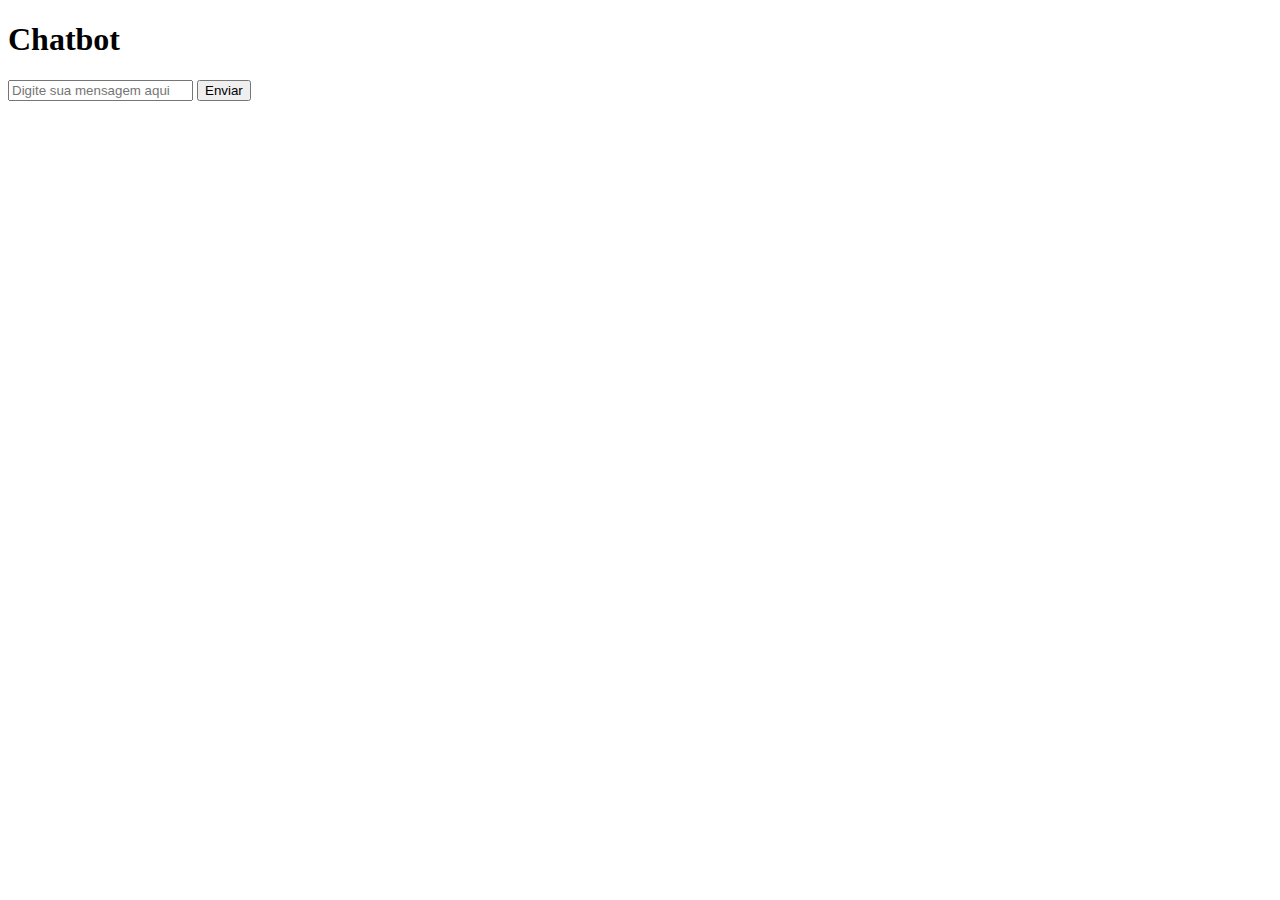
<file: IA_Exemplos/ChatBot/templates/index.html>
<!DOCTYPE html>
<html>
<head>
    <title>Chatbot</title>
    <script src="https://ajax.googleapis.com/ajax/libs/jquery/3.5.1/jquery.min.js"></script>
</head>
<body>
    <h1>Chatbot</h1>
    <div id="chatbox">
        <!-- As mensagens do chat serão adicionadas aqui -->
    </div>
    <form id="chat-form">
        <input type="text" id="mensagem" placeholder="Digite sua mensagem aqui" required>
        <button type="submit">Enviar</button>
    </form>

    <script>
    $(document).ready(function(){
        $("#chat-form").on("submit", function(event){
            event.preventDefault();

            var mensagem = $("#mensagem").val();

            $.post("/chatbot", {mensagem: mensagem}, function(data){
                $("#chatbox").append("<p>Você: " + mensagem + "</p>");
                $("#chatbox").append("<p>Bot: " + data + "</p>");
            });

            $("#mensagem").val("");
        });
    });
    </script>
</body>
</html>
</file>
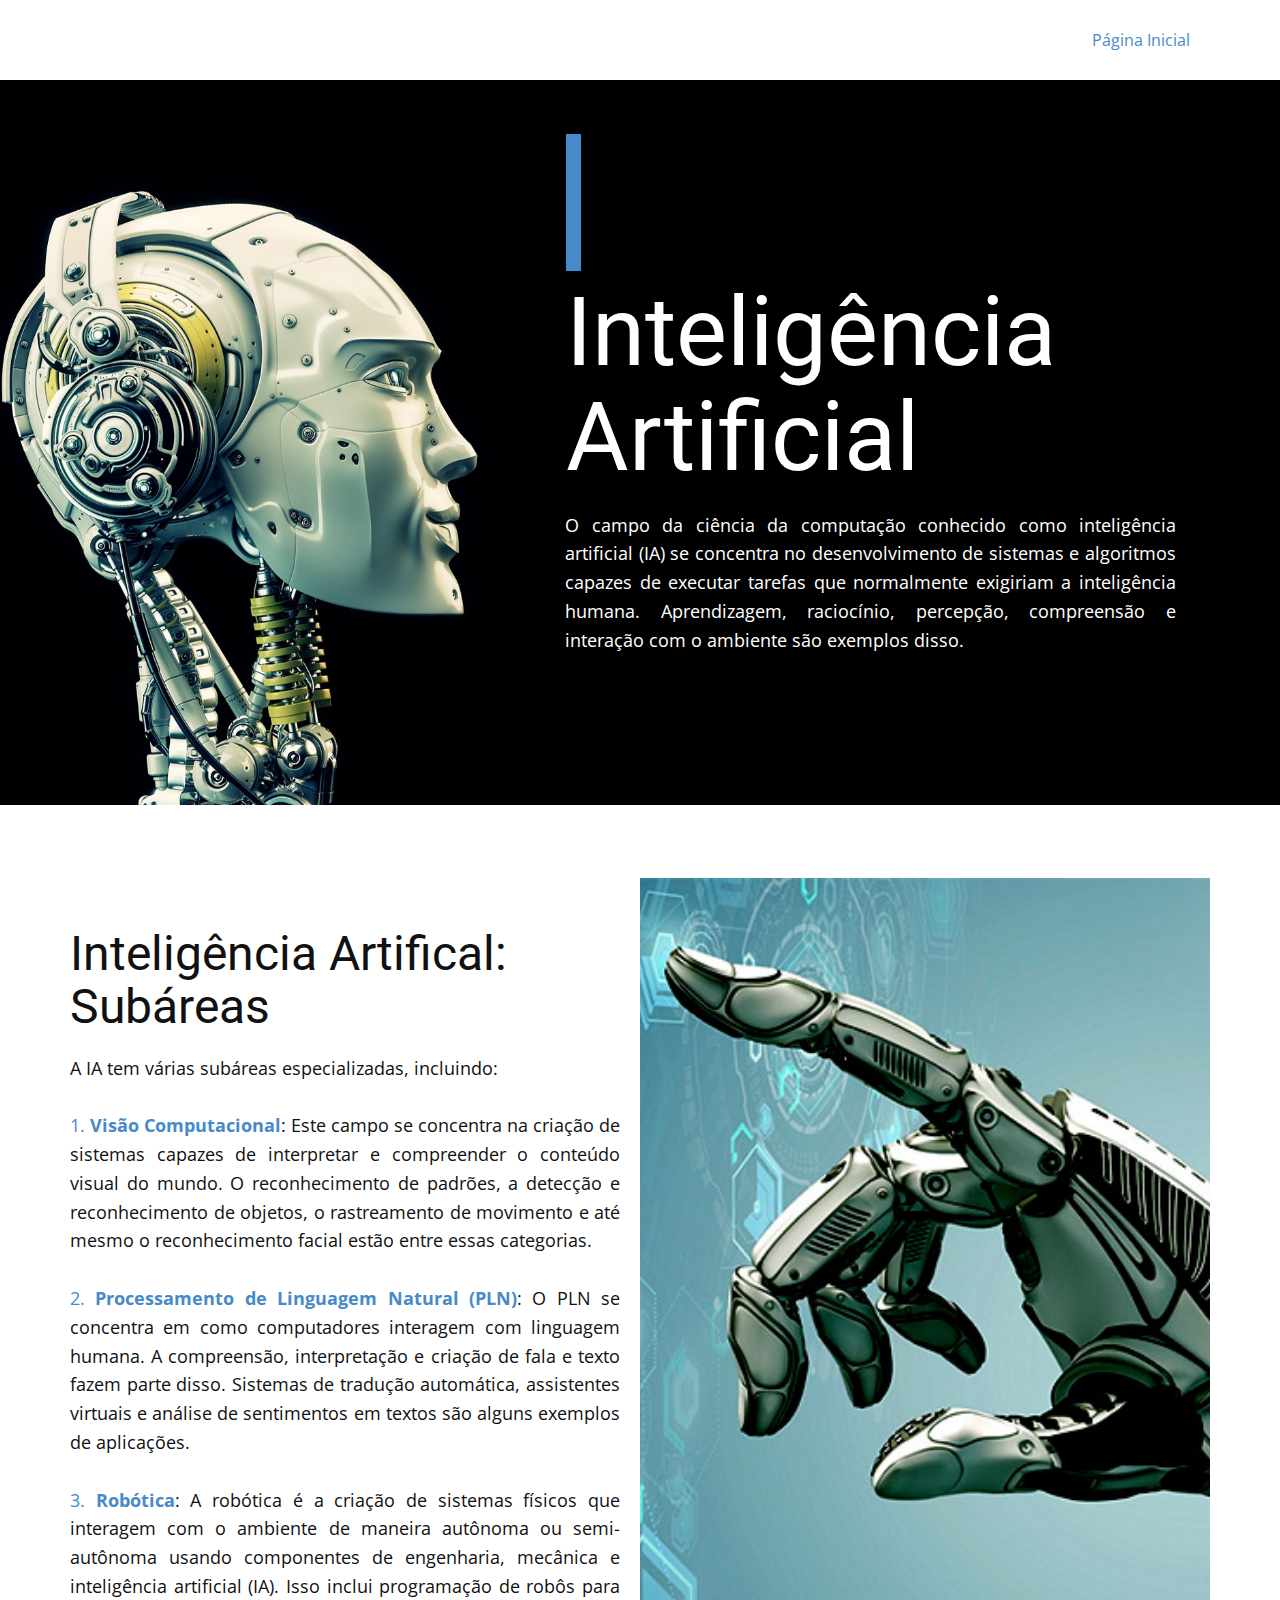
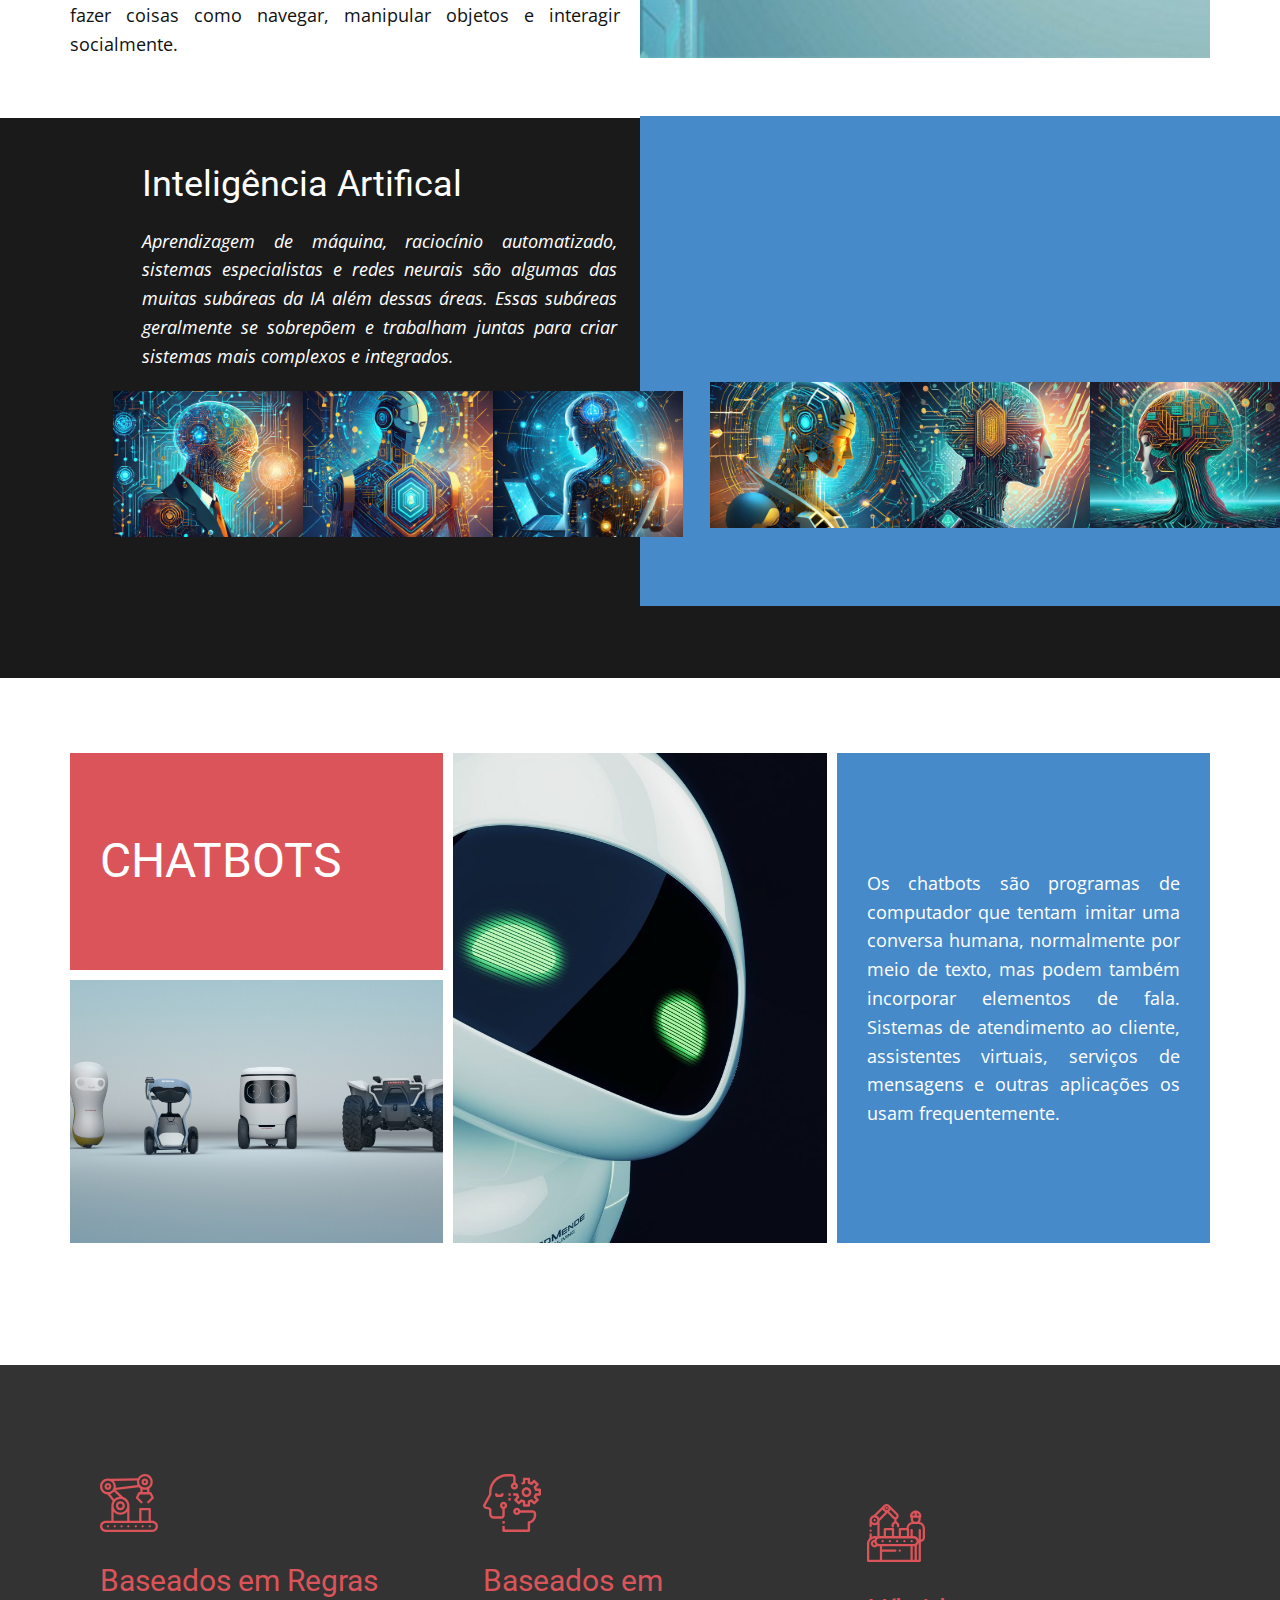
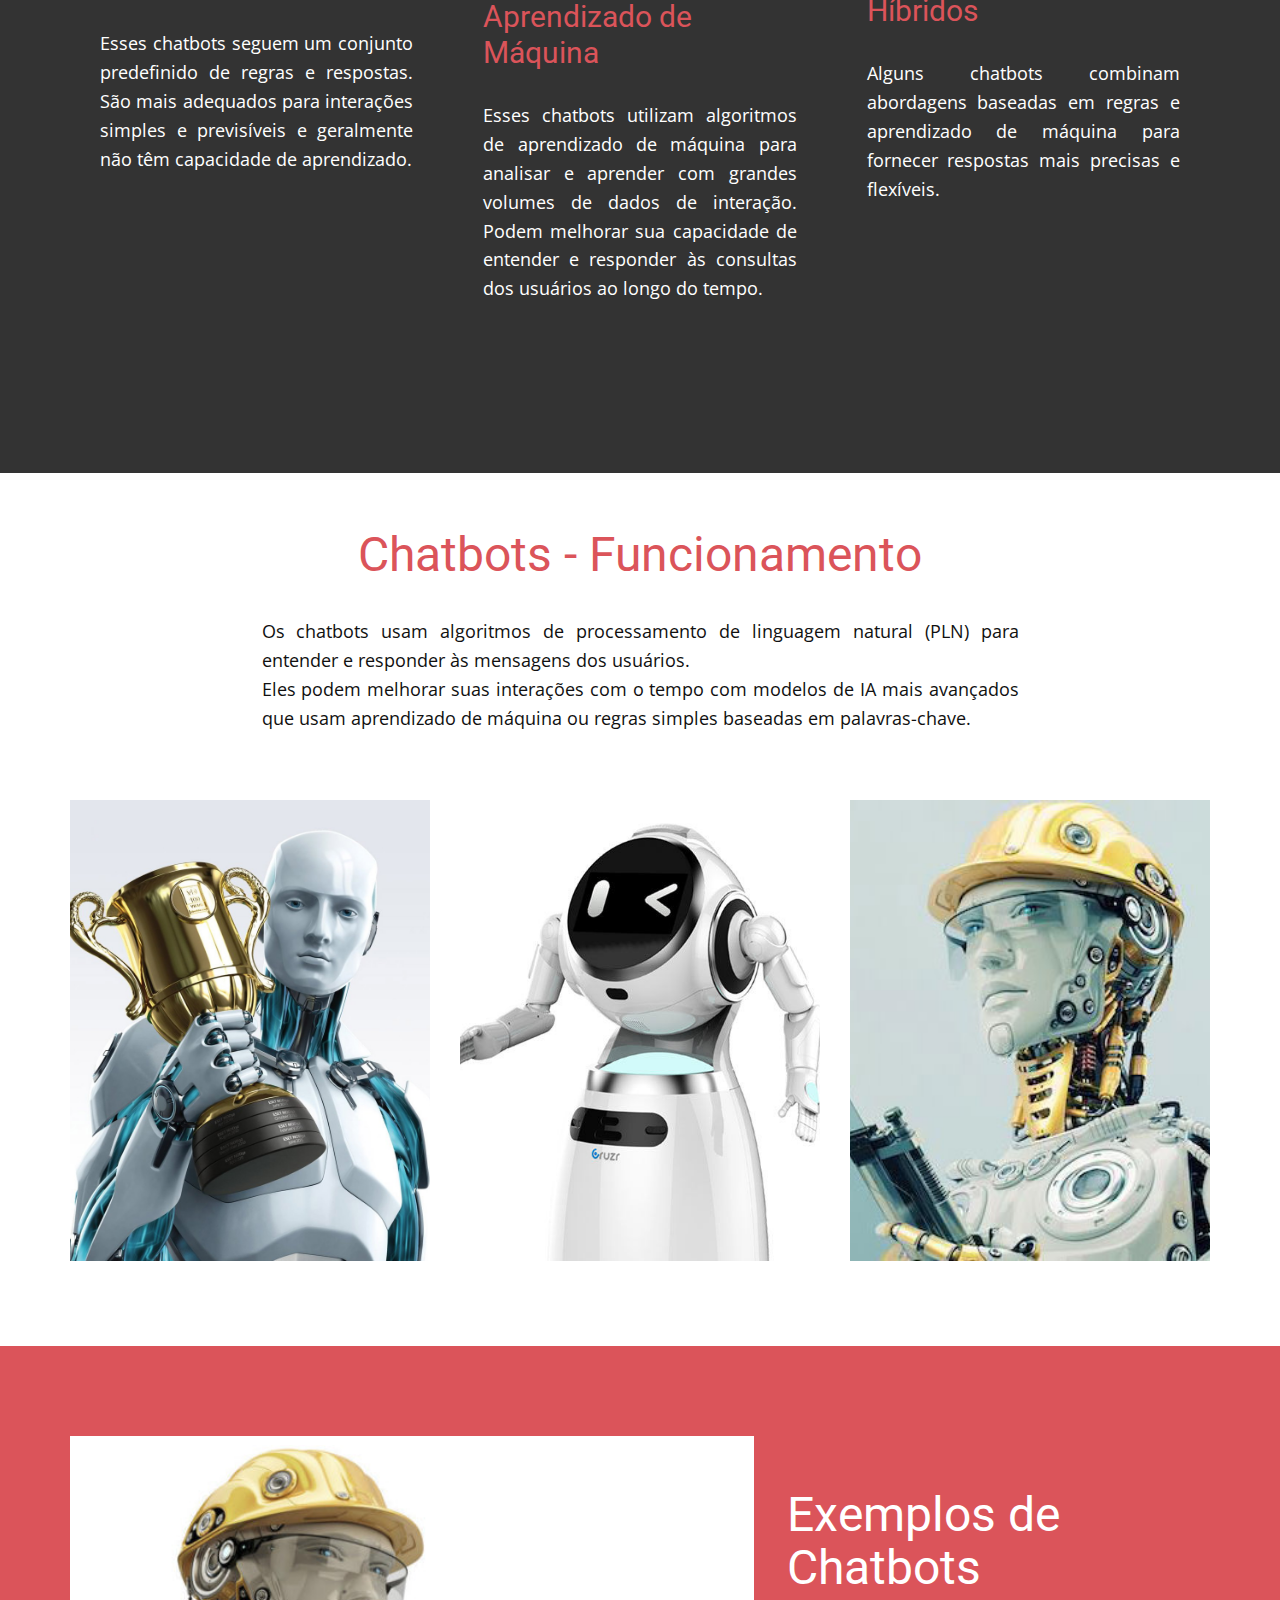
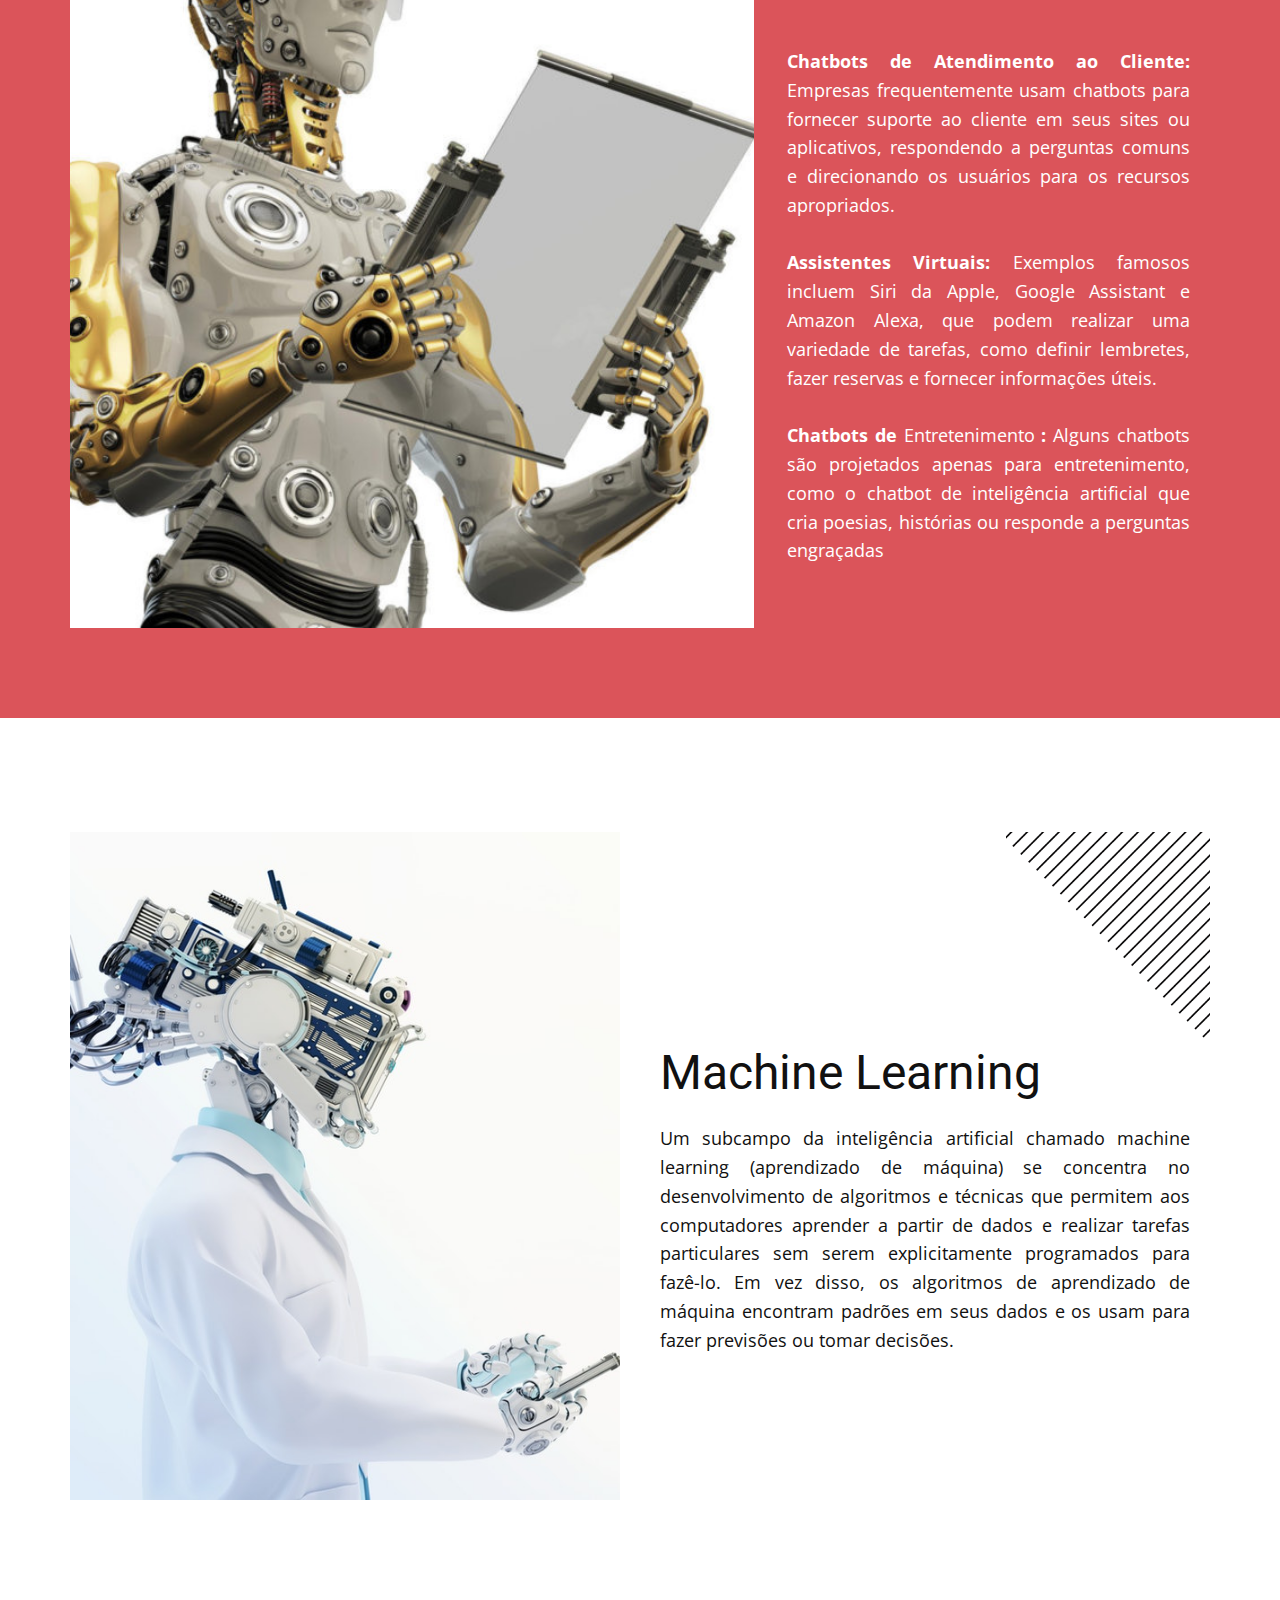
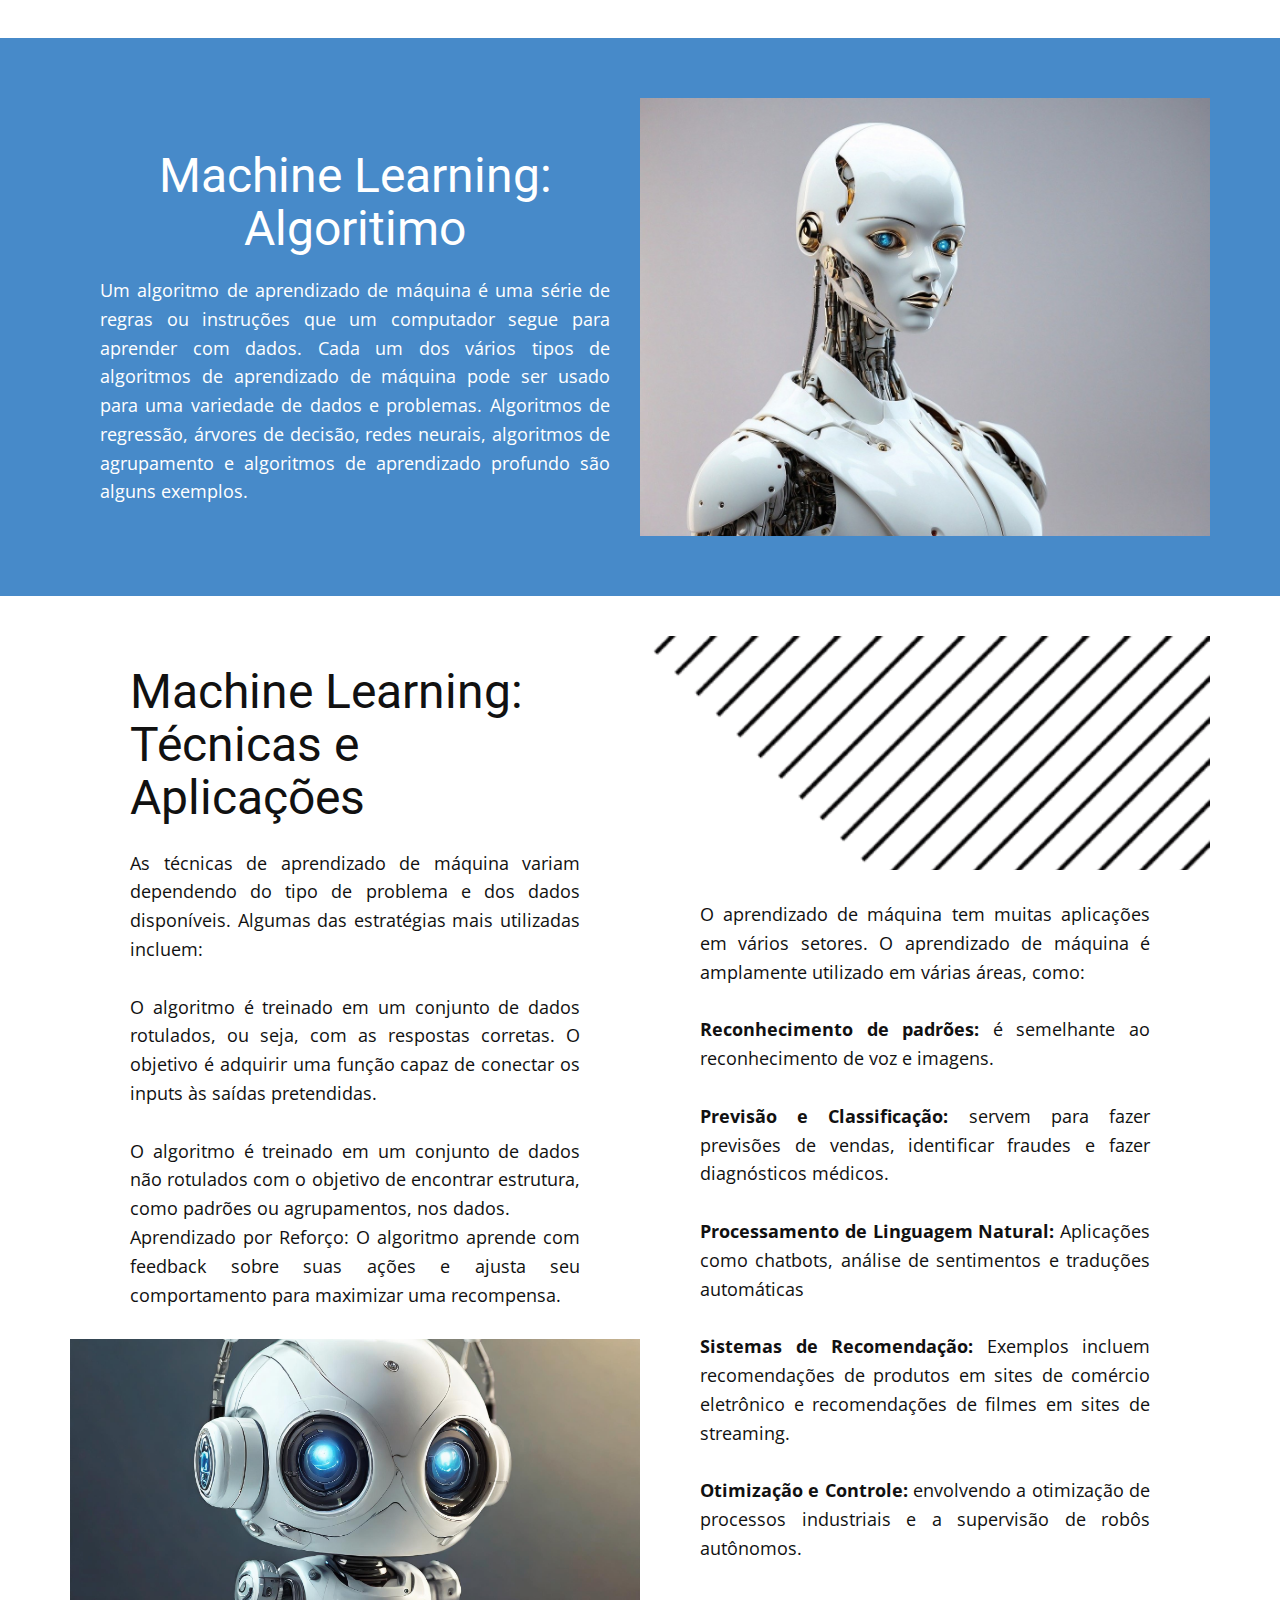
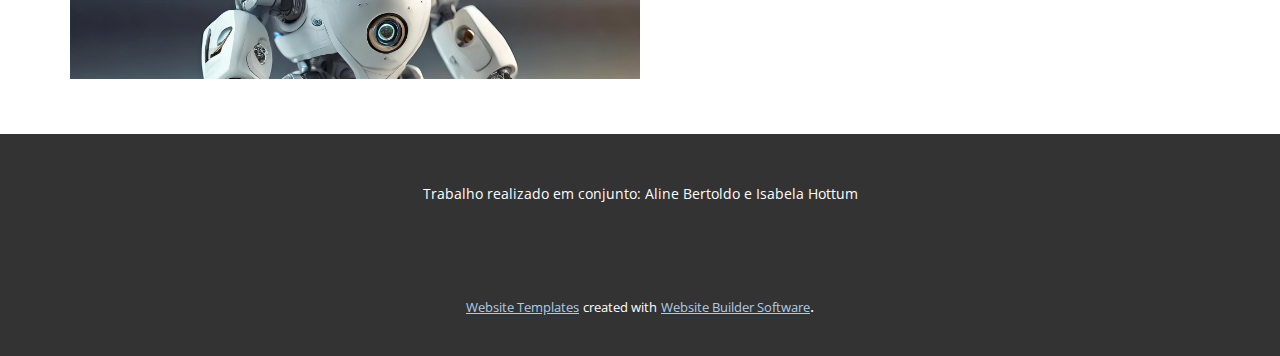
<file: Página-Inicial.html>
<!DOCTYPE html>
<html style="font-size: 16px;" lang="pt"><head>
    <meta name="viewport" content="width=device-width, initial-scale=1.0">
    <meta charset="utf-8">
    <meta name="keywords" content="Inteligencia Artificial, Subáreas, CHATBOTS​, Chatbots - Funcionamento​, ​Exemplos de Chatbots, Machine Learning, INTUITIVE">
    <meta name="description" content="">
    <title>Página Inicial</title>
    <link rel="stylesheet" href="nicepage.css" media="screen">
<link rel="stylesheet" href="Página-Inicial.css" media="screen">
    <script class="u-script" type="text/javascript" src="jquery.js" defer=""></script>
    <script class="u-script" type="text/javascript" src="nicepage.js" defer=""></script>
    <meta name="generator" content="Nicepage 6.7.6, nicepage.com">
    <link id="u-theme-google-font" rel="stylesheet" href="https://fonts.googleapis.com/css?family=Roboto:100,100i,300,300i,400,400i,500,500i,700,700i,900,900i|Open+Sans:300,300i,400,400i,500,500i,600,600i,700,700i,800,800i">
    
    
    
    
    
    
    
    
    
    
    
    
    <script type="application/ld+json">{
		"@context": "http://schema.org",
		"@type": "Organization",
		"name": ""
}</script>
    <meta name="theme-color" content="#478ac9">
    <meta property="og:title" content="Página Inicial">
    <meta property="og:type" content="website">
  <meta data-intl-tel-input-cdn-path="intlTelInput/"></head>
  <body data-path-to-root="./" data-include-products="false" class="u-body u-xl-mode" data-lang="pt"><header class="u-clearfix u-header u-header" id="sec-ea9b"><div class="u-clearfix u-sheet u-sheet-1">
        <nav class="u-menu u-menu-one-level u-offcanvas u-menu-1">
          <div class="menu-collapse" style="font-size: 1rem; letter-spacing: 0px;">
            <a class="u-button-style u-custom-left-right-menu-spacing u-custom-padding-bottom u-custom-top-bottom-menu-spacing u-nav-link u-text-active-palette-1-base u-text-hover-palette-2-base" href="#">
              <svg class="u-svg-link" viewBox="0 0 24 24"><use xmlns:xlink="http://www.w3.org/1999/xlink" xlink:href="#menu-hamburger"></use></svg>
              <svg class="u-svg-content" version="1.1" id="menu-hamburger" viewBox="0 0 16 16" x="0px" y="0px" xmlns:xlink="http://www.w3.org/1999/xlink" xmlns="http://www.w3.org/2000/svg"><g><rect y="1" width="16" height="2"></rect><rect y="7" width="16" height="2"></rect><rect y="13" width="16" height="2"></rect>
</g></svg>
            </a>
          </div>
          <div class="u-custom-menu u-nav-container">
            <ul class="u-nav u-unstyled u-nav-1"><li class="u-nav-item"><a class="u-button-style u-nav-link u-text-active-palette-1-base u-text-hover-palette-2-base" href="Página-Inicial.html" style="padding: 10px 20px;">Página Inicial</a>
</li></ul>
          </div>
          <div class="u-custom-menu u-nav-container-collapse">
            <div class="u-black u-container-style u-inner-container-layout u-opacity u-opacity-95 u-sidenav">
              <div class="u-inner-container-layout u-sidenav-overflow">
                <div class="u-menu-close"></div>
                <ul class="u-align-center u-nav u-popupmenu-items u-unstyled u-nav-2"><li class="u-nav-item"><a class="u-button-style u-nav-link" href="Página-Inicial.html">Página Inicial</a>
</li></ul>
              </div>
            </div>
            <div class="u-black u-menu-overlay u-opacity u-opacity-70"></div>
          </div>
        </nav>
      </div></header>
    <section class="u-clearfix u-image u-section-1" id="carousel_e545">
      <div class="u-clearfix u-sheet u-valign-middle u-sheet-1">
        <div class="u-container-style u-group u-group-1">
          <div class="u-container-layout u-container-layout-1">
            <div class="u-palette-1-base u-shape u-shape-rectangle u-shape-1"></div>
            <h1 class="u-text u-text-body-alt-color u-title u-text-1">Inteligência Artificial</h1>
            <p class="u-align-justify u-large-text u-text u-text-body-alt-color u-text-variant u-text-2"> O campo da ciência da computação conhecido como inteligência artificial (IA) se concentra no desenvolvimento de sistemas e algoritmos capazes de executar tarefas que normalmente exigiriam a inteligência humana. Aprendizagem, raciocínio, percepção, compreensão e interação com o ambiente são exemplos disso.</p>
          </div>
        </div>
      </div>
    </section>
    <section class="u-clearfix u-section-2" id="carousel_7356">
      <div class="u-clearfix u-sheet u-sheet-1">
        <div class="data-layout-selected u-align-left u-clearfix u-expanded-width u-gutter-0 u-layout-spacing-top u-layout-wrap u-layout-wrap-1">
          <div class="u-gutter-0 u-layout">
            <div class="u-layout-row">
              <div class="u-container-style u-layout-cell u-left-cell u-size-30 u-layout-cell-1">
                <div class="u-container-layout u-container-layout-1">
                  <h2 class="u-text u-text-1">Inteligência Artifical: Subáreas</h2>
                  <p class="u-align-justify u-text u-text-2"> A IA tem várias subáreas especializadas, incluindo:<br>
                    <br>
                    <span class="u-text-palette-1-base">1.</span>
                    <span style="font-weight: 700;" class="u-text-palette-1-base">Visão Computacional</span>: Este campo se concentra na criação de sistemas capazes de interpretar e compreender o conteúdo visual do mundo. O reconhecimento de padrões, a detecção e reconhecimento de objetos, o rastreamento de movimento e até mesmo o reconhecimento facial estão entre essas categorias.<br>
                    <br>
                    <span style="font-weight: 400;" class="u-text-palette-1-base">2.</span>
                    <span style="font-weight: 700;" class="u-text-palette-1-base">Processamento de Linguagem Natural (PLN)</span>: O PLN se concentra em como computadores interagem com linguagem humana. A compreensão, interpretação e criação de fala e texto fazem parte disso. Sistemas de tradução automática, assistentes virtuais e análise de sentimentos em textos são alguns exemplos de aplicações.<br>
                    <br>
                    <span class="u-text-palette-1-base">3.</span>
                    <span style="font-weight: 700;" class="u-text-palette-1-base">Robótica</span>: A robótica é a criação de sistemas físicos que interagem com o ambiente de maneira autônoma ou semi-autônoma usando componentes de engenharia, mecânica e inteligência artificial (IA). Isso inclui programação de robôs para fazer coisas como navegar, manipular objetos e interagir socialmente.&nbsp;<br>
                  </p>
                </div>
              </div>
              <div class="u-align-left u-container-style u-image u-layout-cell u-right-cell u-size-30 u-image-1">
                <div class="u-container-layout u-valign-middle u-container-layout-2" src=""></div>
              </div>
            </div>
          </div>
        </div>
      </div>
    </section>
    <section class="u-clearfix u-grey-90 u-section-3" id="carousel_b9e3">
      <div class="custom-expanded u-container-style u-custom-color-1 u-group u-shape-rectangle u-group-1">
        <div class="u-container-layout u-container-layout-1">
          <img src="images/1q.png" alt="" class="u-image u-image-default u-image-1" data-image-width="395" data-image-height="396">
          <div class="data-layout-selected u-clearfix u-gutter-0 u-layout-wrap u-layout-wrap-1">
            <div class="u-gutter-0 u-layout">
              <div class="u-layout-row">
                <div class="u-container-style u-image u-layout-cell u-left-cell u-size-20 u-image-2" data-image-width="2048" data-image-height="2048">
                  <div class="u-container-layout"></div>
                </div>
                <div class="u-container-style u-image u-layout-cell u-size-20 u-image-3" data-image-width="2048" data-image-height="2048">
                  <div class="u-container-layout"></div>
                </div>
                <div class="u-container-style u-image u-layout-cell u-size-20 u-image-4" data-image-width="2048" data-image-height="2048">
                  <div class="u-container-layout"></div>
                </div>
              </div>
            </div>
          </div>
        </div>
      </div>
      <div class="custom-expanded u-container-style u-group u-group-2">
        <div class="u-container-layout u-valign-middle u-container-layout-5">
          <h3 class="u-text u-text-1">Inteligência​ Artifical</h3>
          <p class="u-align-justify u-text u-text-2"> Aprendizagem de máquina, raciocínio automatizado, sistemas especialistas e redes neurais são algumas das muitas subáreas da IA além dessas áreas. Essas subáreas geralmente se sobrepõem e trabalham juntas para criar sistemas mais complexos e integrados.</p>
        </div>
      </div>
      <div class="data-layout-selected u-clearfix u-gutter-0 u-layout-wrap u-layout-wrap-2">
        <div class="u-gutter-0 u-layout">
          <div class="u-layout-row">
            <div class="u-container-style u-image u-layout-cell u-left-cell u-size-20 u-image-5" data-image-width="2048" data-image-height="2048">
              <div class="u-container-layout"></div>
            </div>
            <div class="u-container-style u-image u-layout-cell u-size-20 u-image-6" data-image-width="2048" data-image-height="2048">
              <div class="u-container-layout"></div>
            </div>
            <div class="u-container-style u-image u-layout-cell u-size-20 u-image-7" data-image-width="2048" data-image-height="2048">
              <div class="u-container-layout"></div>
            </div>
          </div>
        </div>
      </div>
    </section>
    <section class="u-clearfix u-section-4" id="carousel_585e">
      <div class="u-clearfix u-sheet u-sheet-1">
        <div class="data-layout-selected u-clearfix u-expanded-width u-expanded-width-md u-gutter-10 u-layout-wrap u-layout-wrap-1">
          <div class="u-layout">
            <div class="u-layout-row">
              <div class="u-size-20 u-size-60-md u-size-xs-60">
                <div class="u-layout-col">
                  <div class="u-align-left u-container-style u-layout-cell u-left-cell u-palette-2-base u-size-36 u-layout-cell-1" src="">
                    <div class="u-container-layout u-valign-middle u-container-layout-1">
                      <h2 class="u-text u-text-1">CHATBOTS </h2>
                    </div>
                  </div>
                  <div class="u-align-left u-container-style u-image u-layout-cell u-left-cell u-size-24 u-image-1">
                    <div class="u-container-layout" src=""></div>
                  </div>
                </div>
              </div>
              <div class="u-size-20 u-size-30-md u-size-xs-30">
                <div class="u-layout-row">
                  <div class="u-align-left u-container-style u-image u-layout-cell u-size-60 u-image-2" src="" data-image-width="658" data-image-height="894">
                    <div class="u-container-layout" src=""></div>
                  </div>
                </div>
              </div>
              <div class="u-size-20 u-size-30-md u-size-xs-30">
                <div class="u-layout-row">
                  <div class="u-align-justify u-container-style u-layout-cell u-palette-1-base u-right-cell u-size-60 u-layout-cell-4">
                    <div class="u-container-layout u-valign-middle u-container-layout-4">
                      <p class="u-text u-text-2"> Os chatbots são programas de computador que tentam imitar uma conversa humana, normalmente por meio de texto, mas podem também incorporar elementos de fala. Sistemas de atendimento ao cliente, assistentes virtuais, serviços de mensagens e outras aplicações os usam frequentemente.</p>
                    </div>
                  </div>
                </div>
              </div>
            </div>
          </div>
        </div>
      </div>
    </section>
    <section class="u-clearfix u-grey-80 u-section-5" id="carousel_9085">
      <div class="u-clearfix u-sheet u-valign-middle u-sheet-1">
        <div class="data-layout-selected u-clearfix u-expanded-width u-gutter-10 u-layout-spacing-vertical u-layout-wrap u-layout-wrap-1">
          <div class="u-layout">
            <div class="u-layout-row">
              <div class="u-container-style u-layout-cell u-left-cell u-size-20 u-size-20-md u-layout-cell-1">
                <div class="u-container-layout u-valign-middle-xs u-container-layout-1"><span class="u-align-left u-icon u-text-palette-2-base u-icon-1"><svg class="u-svg-link" preserveAspectRatio="xMidYMin slice" viewBox="0 0 512 512" style=""><use xmlns:xlink="http://www.w3.org/1999/xlink" xlink:href="#svg-c7fd"></use></svg><svg class="u-svg-content" viewBox="0 0 512 512" x="0px" y="0px" id="svg-c7fd" style="enable-background:new 0 0 512 512;"><g><g><path d="M438.942,451.898c-5.518,0-9.997,4.479-9.997,9.997s4.479,9.997,9.997,9.997s9.997-4.479,9.997-9.997    S444.46,451.898,438.942,451.898z"></path>
</g>
</g><g><g><path d="M375.962,451.898c-5.518,0-9.997,4.479-9.997,9.997s4.479,9.997,9.997,9.997s9.997-4.479,9.997-9.997    S381.48,451.898,375.962,451.898z"></path>
</g>
</g><g><g><path d="M315.981,451.898c-5.518,0-9.997,4.479-9.997,9.997s4.479,9.997,9.997,9.997s9.997-4.479,9.997-9.997    S321.499,451.898,315.981,451.898z"></path>
</g>
</g><g><g><path d="M250.002,451.898c-5.518,0-9.997,4.479-9.997,9.997s4.479,9.997,9.997,9.997s9.997-4.479,9.997-9.997    S255.52,451.898,250.002,451.898z"></path>
</g>
</g><g><g><path d="M190.021,451.898c-5.518,0-9.997,4.479-9.997,9.997s4.479,9.997,9.997,9.997s9.997-4.479,9.997-9.997    S195.539,451.898,190.021,451.898z"></path>
</g>
</g><g><g><path d="M130.04,451.898c-5.518,0-9.997,4.479-9.997,9.997s4.479,9.997,9.997,9.997s9.997-4.479,9.997-9.997    S135.558,451.898,130.04,451.898z"></path>
</g>
</g><g><g><path d="M70.059,451.898c-5.518,0-9.997,4.479-9.997,9.997s4.479,9.997,9.997,9.997s9.997-4.479,9.997-9.997    S75.577,451.898,70.059,451.898z"></path>
</g>
</g><g><g><path d="M461.935,411.83h-12.996V309.943c0-5.521-4.476-9.997-9.997-9.997h-82.974c-5.521,0-9.997,4.476-9.997,9.997V411.83    h-85.973V279.952c0-17.576-5.593-34.255-16.176-48.233c-9.723-12.843-23.341-22.586-38.547-27.651l-65.612-62.422l204.269-24.848    c3.594,4.004,7.617,7.559,12.035,10.634v32.558h-9.997c-3.787,0-7.248,2.139-8.941,5.526l-19.994,39.987    c-1.924,3.849-1.17,8.497,1.872,11.539l39.987,39.987c3.904,3.904,10.234,3.904,14.139,0c3.904-3.904,3.904-10.234,0-14.139    l-34.893-34.892l14.009-28.016h87.612l14.009,28.016l-34.893,34.892c-3.904,3.904-3.904,10.234,0,14.139    c1.952,1.952,4.511,2.928,7.069,2.928c2.558,0,5.117-0.976,7.069-2.928l39.987-39.987c3.042-3.043,3.797-7.691,1.872-11.539    l-19.994-39.987c-1.693-3.387-5.155-5.526-8.941-5.526h-9.997v-32.554c18.63-13.008,29.99-34.497,29.99-57.418    c0-38.586-31.392-69.978-69.978-69.978c-25.977,0-49.492,14.25-61.618,36.801L90.729,42.03c-0.877,0.019-1.719,0.161-2.524,0.39    c-5.905-1.579-11.988-2.392-18.146-2.392c-38.586,0-69.978,31.392-69.978,69.978c0,37.28,29.305,67.839,66.088,69.864    l45.451,58.657c-7.583,12.456-11.57,26.627-11.57,41.425v131.877H50.065c-13.368,0-25.939,5.209-35.397,14.668    C5.209,435.956,0,448.526,0,461.895c0,27.606,22.459,50.065,50.065,50.065h411.87c13.368,0,25.939-5.209,35.397-14.668    c9.459-9.458,14.668-22.029,14.668-35.397C512,434.289,489.541,411.83,461.935,411.83z M415.949,159.99h-39.987v-22.91    c6.457,1.921,13.194,2.916,19.994,2.916c6.8,0,13.537-0.995,19.994-2.916V159.99z M349.882,50.598    c0-0.001,0.001-0.002,0.001-0.003c7.839-18.565,25.923-30.56,46.072-30.56c27.561,0,49.984,22.423,49.984,49.984    c0,17.79-9.579,34.382-25.001,43.301c-7.555,4.373-16.194,6.683-24.983,6.683c-8.789,0-17.429-2.311-24.985-6.684    c-5.817-3.365-10.82-7.784-14.874-13.143c-6.623-8.732-10.124-19.161-10.124-30.157C345.973,63.271,347.288,56.737,349.882,50.598    z M365.965,319.94h62.98v91.971h-62.98V319.94z M197.158,222.46c0.006,0.002,0.013,0.004,0.02,0.006    c25.216,7.501,42.827,31.14,42.827,57.487c0,33.074-26.907,59.981-59.981,59.981s-59.981-26.908-59.981-59.981    c0-13.049,4.117-25.449,11.907-35.864c11.45-15.327,28.973-24.117,48.074-24.117C185.884,219.971,191.648,220.808,197.158,222.46z     M240.005,332.767v79.144H120.043v-79.144c14.666,16.636,36.112,27.16,59.981,27.16S225.339,349.402,240.005,332.767z     M327.201,56.991c-0.803,4.264-1.223,8.612-1.223,13.027c0,9.831,2.009,19.336,5.87,28.109l-192.779,23.451    c0.632-3.798,0.968-7.659,0.968-11.572c0-18.577-7.315-35.853-19.619-48.611L327.201,56.991z M68.035,159.938    c-26.626-1.066-47.961-23.05-47.961-49.932c0-27.561,22.423-49.984,49.984-49.984c5.483,0,10.882,0.883,16.046,2.624    c20.3,6.876,33.938,25.908,33.938,47.36c0,6.748-1.316,13.282-3.913,19.426c-0.683,1.617-1.479,3.251-2.354,4.834    c-8.258,14.844-23.587,24.476-40.49,25.594C71.573,159.424,69.761,159.441,68.035,159.938z M89.422,177.238    c13.526-3.916,25.662-11.866,34.681-22.8l48.266,45.919c-17.976,1.753-34.932,9.62-47.902,22.108L89.422,177.238z M483.079,483.04    c-5.651,5.651-13.161,8.764-21.144,8.764H50.065c-16.493,0-29.909-13.417-29.909-29.91c0-7.983,3.113-15.493,8.765-21.145    c5.651-5.651,13.161-8.764,21.144-8.764h59.981c0.414,0,0.82-0.032,1.221-0.081h137.515c0.401,0.049,0.807,0.081,1.221,0.081    h105.966c0.414,0,0.82-0.032,1.221-0.081h80.534c0.401,0.049,0.807,0.081,1.221,0.081h22.993c16.492,0,29.909,13.417,29.909,29.91    C491.844,469.878,488.731,477.388,483.079,483.04z"></path>
</g>
</g><g><g><path d="M395.956,40.028c-16.537,0-29.991,13.454-29.991,29.991c0,16.537,13.454,29.99,29.991,29.99    c16.537,0,29.99-13.454,29.99-29.99C425.946,53.482,412.492,40.028,395.956,40.028z M395.956,80.016    c-5.512,0-9.997-4.485-9.997-9.997s4.485-9.997,9.997-9.997s9.997,4.485,9.997,9.997S401.468,80.016,395.956,80.016z"></path>
</g>
</g><g><g><path d="M70.059,80.016c-16.537,0-29.991,13.454-29.991,29.991c0,16.537,13.454,29.99,29.991,29.99s29.991-13.454,29.991-29.99    C100.049,93.469,86.596,80.016,70.059,80.016z M70.059,120.003c-5.512,0-9.997-4.485-9.997-9.997c0-5.512,4.485-9.997,9.997-9.997    s9.997,4.485,9.997,9.997C80.056,115.518,75.571,120.003,70.059,120.003z"></path>
</g>
</g><g><g><path d="M180.024,239.965c-22.049,0-39.987,17.937-39.987,39.987c0,22.049,17.938,39.987,39.987,39.987    s39.987-17.938,39.987-39.987C220.011,257.903,202.073,239.965,180.024,239.965z M180.024,299.946    c-11.025,0-19.994-8.969-19.994-19.994c0-11.024,8.969-19.994,19.994-19.994c11.024,0,19.994,8.969,19.994,19.994    C200.018,290.977,191.049,299.946,180.024,299.946z"></path>
</g>
</g></svg></span>
                  <h3 class="u-align-left u-text u-text-palette-2-base u-text-1"> Baseados em Regras</h3>
                  <p class="u-align-justify u-text u-text-2"> Esses chatbots seguem um conjunto predefinido de regras e respostas. São mais adequados para interações simples e previsíveis e geralmente não têm capacidade de aprendizado.</p>
                </div>
              </div>
              <div class="u-container-style u-layout-cell u-size-20 u-size-20-md u-layout-cell-2">
                <div class="u-container-layout u-valign-middle-xs u-container-layout-2"><span class="u-align-left u-icon u-text-palette-2-base u-icon-2"><svg class="u-svg-link" preserveAspectRatio="xMidYMin slice" viewBox="0 0 512.014 512.014" style=""><use xmlns:xlink="http://www.w3.org/1999/xlink" xlink:href="#svg-556e"></use></svg><svg class="u-svg-content" viewBox="0 0 512.014 512.014" x="0px" y="0px" id="svg-556e" style="enable-background:new 0 0 512.014 512.014;"><g><g><path d="M256.013,0.014h-42.667c-88.324,0.1-159.9,71.676-160,160v17.931L1.336,272.195c-0.866,1.579-1.321,3.351-1.323,5.152    c-0.018,0.606-0.018,1.213,0,1.819c0.502,17.171,14.829,30.684,32,30.181c7.758,0.431,15.2,3.218,21.333,7.989v34.677    c-0.024,0.815-0.024,1.631,0,2.447c0.676,22.888,19.778,40.896,42.667,40.22h64c0.606,0.018,1.213,0.018,1.819,0    c17.171-0.502,30.684-14.829,30.181-32v-64H170.68v64c0.062,0.634,0.062,1.273,0,1.907c-0.527,5.365-5.302,9.286-10.667,8.76h-64    c-0.851,0.054-1.705,0.054-2.556,0c-11.076-0.706-19.483-10.257-18.777-21.333v-39.765c0.001-3.055-1.308-5.964-3.595-7.989    c-10.698-9.857-24.539-15.612-39.072-16.245c-0.047,0.006-0.095,0.011-0.142,0.016c-5.143,0.545-9.755-3.182-10.301-8.326    l51.787-93.867c0.866-1.579,1.321-3.351,1.323-5.152v-20.672C74.768,83.467,136.8,21.435,213.347,21.347h42.539    c0.649-0.069,1.304-0.073,1.954-0.012c5.39,0.507,9.348,5.288,8.841,10.678v53.333h21.333V32.014c0.018-0.606,0.018-1.213,0-1.819    C287.511,13.024,273.184-0.489,256.013,0.014z"></path>
</g>
</g><g><g><path d="M437.347,320.014H320.013v21.333h117.333c0.634-0.062,1.273-0.062,1.907,0c5.365,0.527,9.287,5.302,8.76,10.667v20.16    c-1.536,6.368-11.819,43.84-42.667,43.84c-5.891,0-10.667,4.776-10.667,10.667v64H192.013v-32H170.68v42.667    c0,5.891,4.776,10.667,10.667,10.667h224v0c5.891,0,10.667-4.776,10.667-10.667v-64.939c33.344-6.304,49.237-41.483,53.12-60.928    c0.143-0.702,0.214-1.417,0.213-2.133v-21.333c0.018-0.606,0.018-1.213,0-1.819C468.845,333.024,454.518,319.511,437.347,320.014z    "></path>
</g>
</g><g><g><path d="M501.347,128.014h-26.891c-1.129-3.169-2.421-6.277-3.872-9.312l19.029-19.029c4.164-4.165,4.164-10.917,0-15.083    l-30.176-30.176c-4.165-4.164-10.917-4.164-15.083,0l-19.029,19.029c-3.036-1.445-6.144-2.733-9.312-3.861V42.68    c0-5.891-4.776-10.667-10.667-10.667H362.68c-5.891,0-10.667,4.776-10.667,10.667v26.901c-5.808,2.051-11.402,4.662-16.704,7.797    l10.837,18.368c5.998-3.531,12.461-6.206,19.2-7.947c4.709-1.216,7.999-5.462,8-10.325V53.347h21.333v24.128    c-0.006,4.861,3.275,9.111,7.979,10.336c6.739,1.741,13.202,4.416,19.2,7.947c4.192,2.477,9.529,1.801,12.971-1.643l17.067-17.067    l15.093,15.061l-17.067,17.067c-3.447,3.439-4.127,8.777-1.653,12.971c3.538,5.997,6.22,12.46,7.968,19.2    c1.215,4.705,5.456,7.994,10.315,8h24.128v21.323h-24.107c-4.859,0.006-9.1,3.295-10.315,8c-1.748,6.74-4.43,13.203-7.968,19.2    c-2.474,4.194-1.794,9.531,1.653,12.971l17.067,17.067l-15.083,15.083l-17.067-17.067c-3.442-3.444-8.779-4.12-12.971-1.643    c-5.998,3.531-12.461,6.206-19.2,7.947c-4.709,1.216-7.999,5.462-8,10.325v24.128h-21.333v-24.117    c-0.001-4.863-3.291-9.11-8-10.325c-6.739-1.741-13.202-4.416-19.2-7.947c-4.192-2.477-9.529-1.801-12.971,1.643L316.12,243    l-15.083-15.083l17.067-17.067c3.447-3.439,4.128-8.777,1.653-12.971c-3.538-5.997-6.22-12.46-7.968-19.2    c-1.215-4.705-5.456-7.994-10.315-8H266.68v21.333h26.901c1.125,3.169,2.414,6.277,3.861,9.312l-19.029,19.029    c-4.164,4.165-4.164,10.917,0,15.083l30.176,30.176c4.165,4.164,10.917,4.164,15.083,0l19.029-19.029    c3.036,1.445,6.144,2.733,9.312,3.861v26.901c0,5.891,4.776,10.667,10.667,10.667h42.667l0,0c5.891,0,10.667-4.776,10.667-10.667    v-26.891c3.168-1.128,6.276-2.417,9.312-3.861l19.029,19.019c4.165,4.164,10.917,4.164,15.083,0l30.176-30.176    c4.164-4.165,4.164-10.917,0-15.083l-19.04-19.029c1.451-3.035,2.743-6.143,3.872-9.312h26.901    c5.891,0,10.667-4.776,10.667-10.667V138.68C512.013,132.789,507.238,128.014,501.347,128.014z"></path>
</g>
</g><g><g><path d="M384.013,117.347c-23.564,0-42.667,19.103-42.667,42.667s19.102,42.667,42.667,42.667    c23.564,0,42.667-19.103,42.667-42.667S407.578,117.347,384.013,117.347z M384.013,181.347c-11.782,0-21.333-9.551-21.333-21.333    c0-11.782,9.551-21.333,21.333-21.333c11.782,0,21.333,9.551,21.333,21.333C405.347,171.796,395.796,181.347,384.013,181.347z"></path>
</g>
</g><g><g><path d="M160.013,170.68v10.667h-32V170.68H106.68v10.667c-0.006,0.295-0.006,0.589,0,0.884    c0.244,11.538,9.795,20.693,21.333,20.449h32c0.295,0.006,0.589,0.006,0.884,0c11.538-0.244,20.693-9.795,20.449-21.333V170.68    H160.013z"></path>
</g>
</g><g><g><path d="M298.68,298.68c-17.673,0-32,14.327-32,32c0,17.673,14.327,32,32,32c17.673,0,32-14.327,32-32    C330.68,313.007,316.353,298.68,298.68,298.68z M298.68,341.347c-5.891,0-10.667-4.776-10.667-10.667    c0-5.891,4.776-10.667,10.667-10.667c5.891,0,10.667,4.776,10.667,10.667C309.347,336.571,304.571,341.347,298.68,341.347z"></path>
</g>
</g><g><g><path d="M181.347,245.347c-17.673,0-32,14.327-32,32c0,17.673,14.327,32,32,32c17.673,0,32-14.327,32-32    C213.347,259.674,199.02,245.347,181.347,245.347z M181.347,288.014c-5.891,0-10.667-4.776-10.667-10.667    c0-5.891,4.776-10.667,10.667-10.667c5.891,0,10.667,4.776,10.667,10.667C192.013,283.238,187.238,288.014,181.347,288.014z"></path>
</g>
</g><g><g><path d="M277.347,74.68c-17.673,0-32,14.327-32,32c0,17.673,14.327,32,32,32c17.673,0,32-14.327,32-32    C309.347,89.007,295.02,74.68,277.347,74.68z M277.347,117.347c-5.891,0-10.667-4.776-10.667-10.667s4.776-10.667,10.667-10.667    c5.891,0,10.667,4.776,10.667,10.667S283.238,117.347,277.347,117.347z"></path>
</g>
</g><g><g><rect x="224.013" y="170.68" width="21.333" height="21.333"></rect>
</g>
</g><g><g><rect x="224.013" y="213.347" width="21.333" height="21.333"></rect>
</g>
</g><g><g><rect x="170.68" y="416.014" width="21.333" height="21.333"></rect>
</g>
</g></svg></span>
                  <h3 class="u-align-left u-text u-text-palette-2-base u-text-3"> Baseados em Aprendizado de Máquina</h3>
                  <p class="u-align-justify u-text u-text-4"> Esses chatbots utilizam algoritmos de aprendizado de máquina para analisar e aprender com grandes volumes de dados de interação. Podem melhorar sua capacidade de entender e responder às consultas dos usuários ao longo do tempo.</p>
                </div>
              </div>
              <div class="u-container-style u-layout-cell u-right-cell u-size-20 u-size-20-md u-layout-cell-3">
                <div class="u-container-layout u-valign-middle-xs u-container-layout-3"><span class="u-align-left u-icon u-text-palette-2-base u-icon-3"><svg class="u-svg-link" preserveAspectRatio="xMidYMin slice" viewBox="0 0 512 512" style=""><use xmlns:xlink="http://www.w3.org/1999/xlink" xlink:href="#svg-48a6"></use></svg><svg class="u-svg-content" viewBox="0 0 512 512" id="svg-48a6"><path d="m466.070312 158.75c4.988282-7.136719 7.929688-15.808594 7.929688-25.15625v-13.039062c3.832031-1.402344 6.574219-5.070313 6.574219-9.386719v-3.097657c0-27.886718-22.6875-50.574218-50.574219-50.574218s-50.574219 22.6875-50.574219 50.574218v3.097657c0 4.316406 2.742188 7.984375 6.574219 9.386719v13.039062c0 9.347656 2.9375 18.019531 7.929688 25.15625-25.0625 5.132812-44.222657 26.628906-45.8125 52.796875h-58.117188c-5.523438 0-10 4.476563-10 10v62h-40.566406v-62c0-5.523437-4.480469-10-10-10h-72c-5.523438 0-10 4.476563-10 10v62h-36v-133.421875l69.703125-69.703125 46.523437 46.519531c3.707032 3.710938 8.136719 6.273438 12.839844 7.695313v16.886719l-20.902344 20.902343c-1.875 1.875-2.929687 4.417969-2.929687 7.070313v18.46875c0 5.519531 4.480469 10 10 10 5.523437 0 10-4.480469 10-10v-14.324219l13.832031-13.832031 13.832031 13.832031v12.824219c0 5.523437 4.480469 10 10 10 5.523438 0 10-4.476563 10-10v-16.96875c0-2.652344-1.054687-5.195313-2.929687-7.070313l-20.902344-20.902343v-17.59375c3.9375-1.5 7.628906-3.824219 10.796875-6.988282 5.828125-5.828125 9.039063-13.578125 9.039063-21.820312 0-8.242188-3.210938-15.988282-9.039063-21.816406l-72.574219-72.578126c-.019531-.015624-.039062-.03125-.054687-.046874-14.355469-14.265626-37.640625-14.238282-51.964844.078124l-88.542969 88.542969c-20.5625 4.011719-36.136718 22.152344-36.136718 43.875v51.789063c0 5.519531 4.480468 10 10 10 5.523437 0 10-4.480469 10-10v-14.558594c7.082031 4.71875 15.578124 7.472656 24.703124 7.472656 9.128907 0 17.625-2.753906 24.707032-7.472656v106.714844c-.472656.199218-.933594.414062-1.398438.628906-7.449218-2.777344-15.277344-4.203125-23.308594-4.203125-8.726562 0-17.058593 1.699219-24.703124 4.757813v-19.34375c0-5.519532-4.476563-10-10-10-5.523438 0-10 4.480468-10 10v31.816406c-13.515626 12.222656-22.023438 29.882812-22.023438 49.496094v151.691406c0 5.519531 4.476562 10 10 10h456c5.519531 0 10-4.480469 10-10v-166.808594c20.078125-1.363281 36-18.125 36-38.546875v-81.546875c0-27.738281-19.75-50.953125-45.929688-56.3125zm-36.609374-1.167969c-12.984376-.289062-23.460938-10.933593-23.460938-23.988281v-12.425781h48v12.425781c0 13.054688-10.476562 23.699219-23.460938 23.988281zm30.328124-56.414062h-19.789062v-21.988281c9.835938 3.417968 17.410156 11.71875 19.789062 21.988281zm-39.789062-21.988281v21.988281h-19.789062c2.378906-10.269531 9.953124-18.570313 19.789062-21.988281zm-7 224.367187c13.785156 0 25 11.214844 25 25s-11.214844 25-25 25h-304c-13.785156 0-25-11.214844-25-25s11.214844-25 25-25zm-9 70h9c2.382812 0 4.71875-.191406 7-.546875v118.964844h-16zm-339.46875-38.097656c1.421875 9.21875 5.664062 17.515625 11.800781 23.996093-2.554687 2.414063-5.964843 3.8125-9.605469 3.8125-7.71875 0-14-6.277343-14-14 0-6.96875 5.125-12.75 11.804688-13.808593zm235.46875-103.902344h52v52h-52zm-132.566406 0h52v52h-52zm-20.585938-168.914063c4.210938 4.207032 9.261719 7.261719 14.777344 9.015626l-53.84375 53.84375c-4.601562-10.636719-13.210938-19.144532-23.921875-23.605469l54.007813-54.003907c1.71875 5.394532 4.707031 10.472657 8.980468 14.75zm113.488282 42.488282c0 2.898437-1.132813 5.625-3.183594 7.675781-4.230469 4.234375-11.121094 4.234375-15.351563 0l-46.523437-46.519531 3.476562-3.472656c4.199219-4.203126 7.25-9.246094 9.015625-14.746094l49.382813 49.386718c2.050781 2.050782 3.183594 4.777344 3.183594 7.675782zm-75.726563-80.21875c3.175781 3.171875 4.921875 7.390625 4.921875 11.878906 0 4.089844-1.464844 7.945312-4.121094 11-.269531.21875-.535156.453125-.789062.707031-6.515625 6.515625-17.117188 6.515625-23.632813 0-6.511719-6.515625-6.511719-17.113281 0-23.628906.152344-.152344.289063-.3125.429688-.472656 6.585937-6.011719 16.824219-5.855469 23.191406.515625zm-117.882813 142.976562c-13.621093 0-24.703124-11.082031-24.703124-24.703125 0-13.625 11.082031-24.707031 24.703124-24.707031 13.625 0 24.707032 11.082031 24.707032 24.707031 0 13.621094-11.082032 24.703125-24.707032 24.703125zm-46.726562 182.394532c0-25.765626 20.960938-46.726563 46.726562-46.726563 1.589844 0 3.164063.082031 4.722657.238281-2.328125 3.519532-4.179688 7.378906-5.449219 11.492188-18.414062.390625-33.273438 15.476562-33.273438 33.980468 0 18.75 15.253907 34 34 34 10.414063 0 20.046876-4.703124 26.425782-12.601562 4.933594 1.863281 10.273437 2.890625 15.847656 2.890625h4.457031v118.414063h-93.457031zm364 141.691406h-250.542969v-70.417969h117.042969c5.523438 0 10-4.480469 10-10 0-5.523437-4.476562-10-10-10h-117.042969v-28h250.542969zm56 0v-127.441406c7.488281-5.636719 13.167969-13.546876 16-22.699219v150.140625zm52-195.355469c0 9.382813-6.972656 17.148437-16 18.441406v-85.023437c0-5.523438-4.476562-10-10-10s-10 4.476562-10 10v62.082031.019531 23.140625c-5.679688-18.351562-22.808594-31.722656-43-31.722656h-9v-53.519531c0-5.523438-4.476562-10-10-10s-10 4.476562-10 10v53.519531h-12v-62c0-3.25-1.558594-6.132813-3.960938-7.957031.777344-19.988282 17.269532-36.007813 37.445313-36.007813h23.976563c.179687 0 .359374.011719.539062.011719.183594 0 .359375-.007812.539062-.011719h23.980469c20.667969 0 37.480469 16.8125 37.480469 37.480469zm0 0"></path><path d="m32.019531 244.964844c2.628907 0 5.210938-1.070313 7.070313-2.933594 1.871094-1.859375 2.929687-4.4375 2.929687-7.066406 0-2.632813-1.058593-5.210938-2.929687-7.070313-1.859375-1.863281-4.429688-2.929687-7.070313-2.929687-2.628906 0-5.210937 1.066406-7.070312 2.929687-1.859375 1.859375-2.929688 4.4375-2.929688 7.070313 0 2.628906 1.070313 5.207031 2.929688 7.066406 1.859375 1.863281 4.441406 2.933594 7.070312 2.933594zm0 0"></path><path d="m66.730469 133.171875c-2.640625 0-5.210938 1.070313-7.070313 2.929687-1.859375 1.863282-2.929687 4.441407-2.929687 7.070313 0 2.640625 1.070312 5.210937 2.929687 7.070313 1.859375 1.859374 4.429688 2.929687 7.070313 2.929687 2.628906 0 5.207031-1.070313 7.070312-2.929687 1.859375-1.859376 2.929688-4.4375 2.929688-7.070313 0-2.628906-1.070313-5.207031-2.929688-7.070313-1.863281-1.859374-4.441406-2.929687-7.070312-2.929687zm0 0"></path><path d="m165.730469 43.742188c1.867187 1.859374 4.4375 2.929687 7.070312 2.929687 2.636719 0 5.207031-1.070313 7.078125-2.929687 1.859375-1.859376 2.929688-4.4375 2.929688-7.070313 0-2.628906-1.070313-5.207031-2.929688-7.070313-1.871094-1.855468-4.441406-2.929687-7.078125-2.929687-2.632812 0-5.203125 1.070313-7.070312 2.929687-1.859375 1.863282-2.921875 4.441407-2.921875 7.070313 0 2.632813 1.0625 5.210937 2.921875 7.070313zm0 0"></path><path d="m202 318.542969c-2.628906 0-5.210938 1.070312-7.070312 2.929687-1.859376 1.863282-2.929688 4.441406-2.929688 7.070313 0 2.628906 1.070312 5.210937 2.929688 7.070312 1.859374 1.867188 4.441406 2.929688 7.070312 2.929688s5.210938-1.0625 7.070312-2.929688c1.859376-1.859375 2.929688-4.441406 2.929688-7.070312 0-2.628907-1.070312-5.210938-2.929688-7.070313-1.859374-1.859375-4.441406-2.929687-7.070312-2.929687zm0 0"></path><path d="m138 318.542969c-2.628906 0-5.210938 1.070312-7.070312 2.929687-1.859376 1.863282-2.929688 4.441406-2.929688 7.070313 0 2.640625 1.070312 5.210937 2.929688 7.070312 1.859374 1.859375 4.429687 2.929688 7.070312 2.929688 2.628906 0 5.210938-1.070313 7.070312-2.929688 1.859376-1.859375 2.929688-4.429687 2.929688-7.070312 0-2.628907-1.070312-5.210938-2.929688-7.070313-1.859374-1.859375-4.441406-2.929687-7.070312-2.929687zm0 0"></path><path d="m394 338.542969c2.628906 0 5.210938-1.0625 7.070312-2.929688 1.859376-1.859375 2.929688-4.429687 2.929688-7.070312 0-2.628907-1.070312-5.210938-2.929688-7.070313-1.859374-1.859375-4.441406-2.929687-7.070312-2.929687s-5.210938 1.070312-7.070312 2.929687c-1.859376 1.863282-2.929688 4.441406-2.929688 7.070313 0 2.640625 1.070312 5.210937 2.929688 7.070312 1.859374 1.871094 4.441406 2.929688 7.070312 2.929688zm0 0"></path><path d="m266 318.542969c-2.628906 0-5.210938 1.070312-7.070312 2.929687-1.859376 1.863282-2.929688 4.441406-2.929688 7.070313 0 2.628906 1.070312 5.210937 2.929688 7.070312 1.859374 1.867188 4.441406 2.929688 7.070312 2.929688s5.210938-1.0625 7.070312-2.929688c1.859376-1.859375 2.929688-4.429687 2.929688-7.070312 0-2.628907-1.070312-5.210938-2.929688-7.070313-1.859374-1.859375-4.441406-2.929687-7.070312-2.929687zm0 0"></path><path d="m330 318.542969c-2.628906 0-5.210938 1.070312-7.070312 2.929687-1.859376 1.863282-2.929688 4.441406-2.929688 7.070313 0 2.628906 1.070312 5.210937 2.929688 7.070312 1.859374 1.867188 4.441406 2.929688 7.070312 2.929688s5.210938-1.0625 7.070312-2.929688c1.859376-1.859375 2.929688-4.441406 2.929688-7.070312 0-2.628907-1.070312-5.210938-2.929688-7.070313-1.859374-1.859375-4.441406-2.929687-7.070312-2.929687zm0 0"></path><path d="m288.898438 421.542969c2.632812 0 5.210937-1.0625 7.070312-2.929688 1.859375-1.859375 2.929688-4.429687 2.929688-7.070312 0-2.628907-1.070313-5.210938-2.929688-7.070313s-4.429688-2.929687-7.070312-2.929687c-2.628907 0-5.210938 1.070312-7.070313 2.929687s-2.929687 4.441406-2.929687 7.070313c0 2.640625 1.070312 5.210937 2.929687 7.070312 1.859375 1.871094 4.441406 2.929688 7.070313 2.929688zm0 0"></path></svg></span>
                  <h3 class="u-align-left u-text u-text-palette-2-base u-text-5"> Híbridos</h3>
                  <p class="u-align-justify u-text u-text-6"> Alguns chatbots combinam abordagens baseadas em regras e aprendizado de máquina para fornecer respostas mais precisas e flexíveis.</p>
                </div>
              </div>
            </div>
          </div>
        </div>
      </div>
    </section>
    <section class="u-clearfix u-section-6" id="carousel_6351">
      <div class="u-clearfix u-sheet u-sheet-1">
        <div class="u-container-style u-expanded-width-md u-expanded-width-sm u-expanded-width-xs u-group u-group-1">
          <div class="u-container-layout u-valign-middle u-container-layout-1">
            <h2 class="u-align-center u-text u-text-palette-2-base u-text-1">Chatbots - Funcionamento </h2>
            <p class="u-align-justify u-text u-text-2">Os chatbots usam algoritmos de processamento de linguagem natural (PLN) para entender e responder às mensagens dos usuários. <br>Eles podem melhorar suas interações com o tempo com modelos de IA mais avançados que usam aprendizado de máquina ou regras simples baseadas em palavras-chave. 
            </p>
          </div>
        </div>
        <div class="u-clearfix u-expanded-width u-gutter-30 u-layout-wrap u-layout-wrap-1">
          <div class="u-gutter-0 u-layout">
            <div class="u-layout-row">
              <div class="u-container-style u-image u-layout-cell u-left-cell u-size-20 u-image-1">
                <div class="u-container-layout"></div>
              </div>
              <div class="u-container-style u-image u-layout-cell u-size-20 u-image-2">
                <div class="u-container-layout"></div>
              </div>
              <div class="u-container-style u-image u-layout-cell u-right-cell u-size-20 u-image-3">
                <div class="u-container-layout"></div>
              </div>
            </div>
          </div>
        </div>
      </div>
    </section>
    <section class="u-clearfix u-palette-2-base u-section-7" id="carousel_5b23">
      <div class="u-clearfix u-sheet u-sheet-1">
        <div class="data-layout-selected u-clearfix u-expanded-width-lg u-expanded-width-md u-expanded-width-xl u-expanded-width-xs u-layout-wrap u-layout-wrap-1">
          <div class="u-gutter-0 u-layout">
            <div class="u-layout-row">
              <div class="u-container-style u-image u-layout-cell u-left-cell u-size-36 u-image-1" data-image-width="700" data-image-height="700">
                <div class="u-container-layout"></div>
              </div>
              <div class="u-container-style u-layout-cell u-palette-2-base u-right-cell u-size-24 u-layout-cell-2">
                <div class="u-container-layout u-valign-middle-sm u-container-layout-2">
                  <h2 class="u-align-left u-text u-text-1"> Exemplos de Chatbots</h2>
                  <p class="u-align-justify u-text u-text-2">
                    <span style="font-weight: 700;">Chatbots de Atendimento ao Cliente:</span> Empresas frequentemente usam chatbots para fornecer suporte ao cliente em seus sites ou aplicativos, respondendo a perguntas comuns e direcionando os usuários para os recursos apropriados.&nbsp;<br>
                    <br>
                    <span style="font-weight: 700;">Assistentes Virtuais:</span> Exemplos famosos incluem Siri da Apple, Google Assistant e Amazon Alexa, que podem realizar uma variedade de tarefas, como definir lembretes, fazer reservas e fornecer informações úteis.&nbsp;<br>
                    <br>
                    <span style="font-weight: 700;">Chatbots de <span style="font-weight: 400;">Entretenimento</span>
                    </span>
                    <span style="font-weight: 700;">:</span> Alguns chatbots são projetados apenas para entretenimento, como o chatbot de inteligência artificial que cria poesias, histórias ou responde a perguntas engraçadas 
                  </p>
                </div>
              </div>
            </div>
          </div>
        </div>
      </div>
    </section>
    <section class="u-clearfix u-section-8" id="carousel_cae2">
      <div class="u-clearfix u-sheet u-sheet-1">
        <div class="data-layout-selected u-clearfix u-expanded-width u-gutter-0 u-layout-spacing-top u-layout-wrap u-layout-wrap-1">
          <div class="u-gutter-0 u-layout">
            <div class="u-layout-row">
              <div class="u-align-left u-container-style u-layout-cell u-left-cell u-size-30 u-layout-cell-1">
                <div class="u-container-layout u-container-layout-1" src="">
                  <img class="u-expanded-width-sm u-expanded-width-xs u-image u-image-1" src="images/180521robotfull.jpg">
                </div>
              </div>
              <div class="u-container-style u-layout-cell u-right-cell u-size-30 u-layout-cell-2">
                <div class="u-container-layout u-valign-bottom-md u-container-layout-2">
                  <img src="images/1q1.png" alt="" class="u-image u-image-default u-image-2" data-image-width="395" data-image-height="396">
                  <h2 class="u-align-left u-text u-text-1">Machine Learning</h2>
                  <p class="u-align-justify u-text u-text-2"> Um subcampo da inteligência artificial chamado machine learning (aprendizado de máquina) se concentra no desenvolvimento de algoritmos e técnicas que permitem aos computadores aprender a partir de dados e realizar tarefas particulares sem serem explicitamente programados para fazê-lo. Em vez disso, os algoritmos de aprendizado de máquina encontram padrões em seus dados e os usam para fazer previsões ou tomar decisões.</p>
                </div>
              </div>
            </div>
          </div>
        </div>
      </div>
    </section>
    <section class="u-clearfix u-custom-color-1 u-section-9" id="sec-3b3b">
      <div class="u-clearfix u-sheet u-sheet-1">
        <div class="data-layout-selected u-clearfix u-expanded-width u-layout-wrap u-layout-wrap-1">
          <div class="u-layout">
            <div class="u-layout-row">
              <div class="u-container-align-center u-container-style u-layout-cell u-size-30 u-layout-cell-1">
                <div class="u-container-layout u-container-layout-1">
                  <h2 class="u-align-center u-text u-text-default u-text-1">Machine Learning: Algoritimo</h2>
                  <p class="u-align-justify u-text u-text-default u-text-2">Um algoritmo de aprendizado de máquina é uma série de regras ou instruções que um computador segue para aprender com dados. Cada um dos vários tipos de algoritmos de aprendizado de máquina pode ser usado para uma variedade de dados e problemas. Algoritmos de regressão, árvores de decisão, redes neurais, algoritmos de agrupamento e algoritmos de aprendizado profundo são alguns exemplos. </p>
                </div>
              </div>
              <div class="u-container-align-center u-container-style u-image u-layout-cell u-size-30 u-image-1" data-image-width="1280" data-image-height="960">
                <div class="u-container-layout u-container-layout-2"></div>
              </div>
            </div>
          </div>
        </div>
      </div>
    </section>
    <section class="u-clearfix u-white u-section-10" id="carousel_63f8">
      <div class="u-clearfix u-sheet u-sheet-1">
        <div class="data-layout-selected u-clearfix u-expanded-width u-layout-wrap u-layout-wrap-1">
          <div class="u-layout">
            <div class="u-layout-row">
              <div class="u-size-30 u-size-60-md">
                <div class="u-layout-col">
                  <div class="u-container-style u-layout-cell u-left-cell u-similar-fill u-size-40 u-layout-cell-1">
                    <div class="u-container-layout u-valign-middle u-container-layout-1">
                      <h2 class="u-custom-font u-font-abril-fatface u-text u-text-1">Machine Learning: Técnicas e Aplicações</h2>
                      <p class="u-align-justify u-text u-text-2"> As técnicas de aprendizado de máquina variam dependendo do tipo de problema e dos dados disponíveis. Algumas das estratégias mais utilizadas incluem:<br>
                        <br>O algoritmo é treinado em um conjunto de dados rotulados, ou seja, com as respostas corretas. O objetivo é adquirir uma função capaz de conectar os inputs às saídas pretendidas.<br>
                        <br>O algoritmo é treinado em um conjunto de dados não rotulados com o objetivo de encontrar estrutura, como padrões ou agrupamentos, nos dados.<br>Aprendizado por Reforço: O algoritmo aprende com feedback sobre suas ações e ajusta seu comportamento para maximizar uma recompensa.
                      </p>
                    </div>
                  </div>
                  <div class="u-container-style u-image u-layout-cell u-left-cell u-similar-fill u-size-20 u-image-1" data-image-width="2048" data-image-height="2048">
                    <div class="u-container-layout"></div>
                  </div>
                </div>
              </div>
              <div class="u-size-30 u-size-60-md">
                <div class="u-layout-col">
                  <div class="u-container-align-center u-container-style u-image u-layout-cell u-right-cell u-similar-fill u-size-20 u-image-2" data-image-width="395" data-image-height="396">
                    <div class="u-container-layout"></div>
                  </div>
                  <div class="u-align-justify u-container-style u-layout-cell u-right-cell u-similar-fill u-size-40 u-layout-cell-4">
                    <div class="u-container-layout u-valign-top u-container-layout-4">
                      <p class="u-text u-text-3">O aprendizado de máquina tem muitas aplicações em vários setores. O aprendizado de máquina é amplamente utilizado em várias áreas, como:<br>
                        <br>
                        <span style="font-weight: 700;">Reconhecimento de padrões:&nbsp;</span>é semelhante ao reconhecimento de voz e imagens.<br>
                        <br>
                        <span style="font-weight: 700;">Previsão e Classificação: </span>servem para fazer previsões de vendas, identificar fraudes e fazer diagnósticos médicos.<br>
                        <br>
                        <span style="font-weight: 700;">Processamento de Linguagem Natural: </span>Aplicações como chatbots, análise de sentimentos e traduções automáticas<br>
                        <br>
                        <span style="font-weight: 700;">Sistemas de Recomendação: </span>Exemplos incluem recomendações de produtos em sites de comércio eletrônico e recomendações de filmes em sites de streaming.<br>
                        <br>
                        <span style="font-weight: 700;">Otimização e Controle: </span>envolvendo a otimização de processos industriais e a supervisão de robôs autônomos.
                      </p>
                    </div>
                  </div>
                </div>
              </div>
            </div>
          </div>
        </div>
      </div>
    </section>
    
    
    
    <footer class="u-align-center u-clearfix u-footer u-grey-80 u-footer" id="sec-89b4"><div class="u-clearfix u-sheet u-valign-middle u-sheet-1">
        <p class="u-small-text u-text u-text-variant u-text-1">Trabalho realizado em conjunto: Aline Bertoldo e Isabela Hottum </p>
      </div></footer>
    <section class="u-backlink u-clearfix u-grey-80">
      <a class="u-link" href="https://nicepage.com/website-templates" target="_blank">
        <span>Website Templates</span>
      </a>
      <p class="u-text">
        <span>created with</span>
      </p>
      <a class="u-link" href="" target="_blank">
        <span>Website Builder Software</span>
      </a>. 
    </section>
  
</body></html>
</file>
